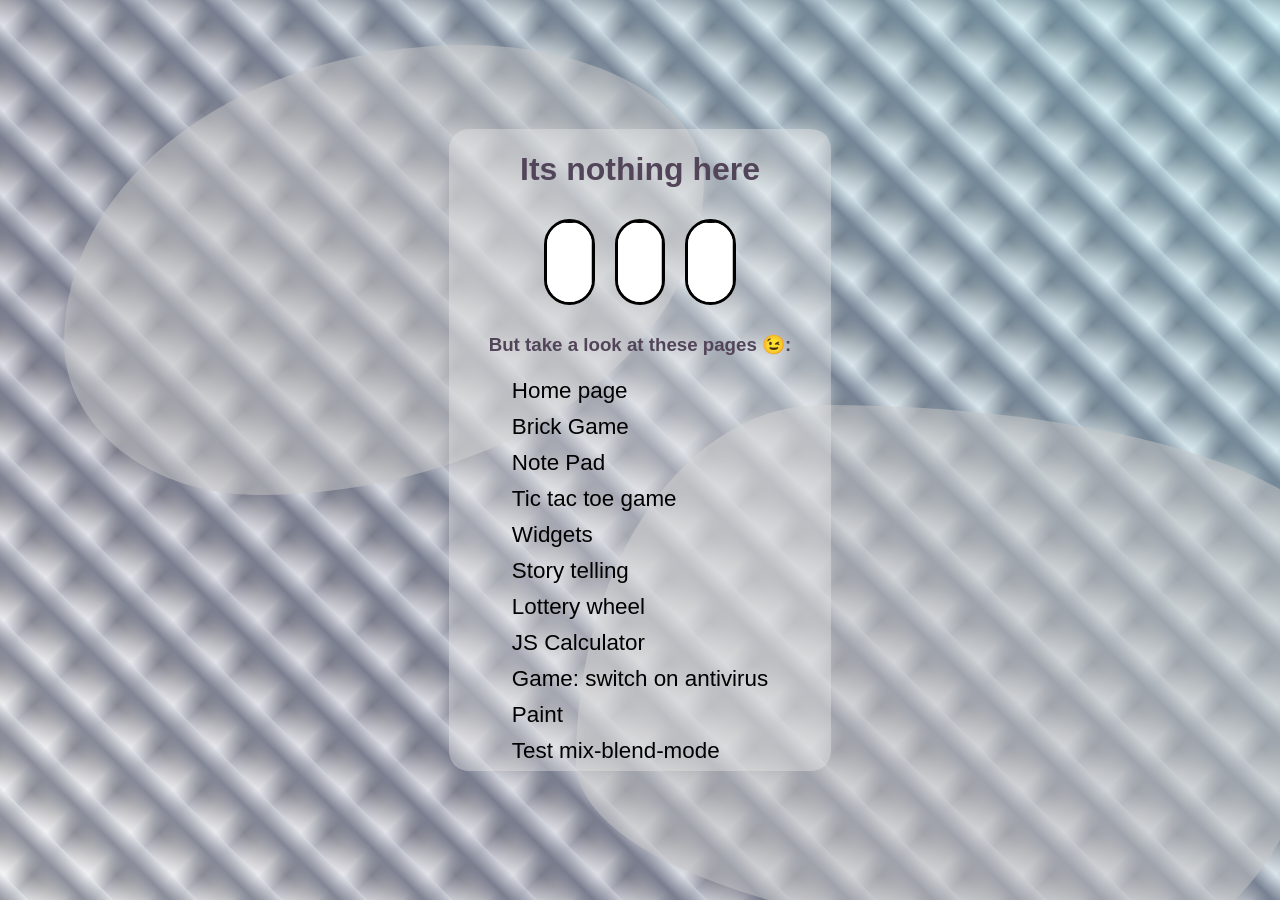
<file: index.html>
<!DOCTYPE html>
<html lang="en">
<head>
    <meta charset="UTF-8">
    <meta name="viewport" content="width=device-width, initial-scale=1.0">
    <meta http-equiv="X-UA-Compatible" content="ie=edge">
    <link rel="stylesheet" href="index.css">
    <title>Navigate to</title>
</head>
<body>
    <div class="background"></div>
    <div class="wrapper center">
        <div class="content center flex-column">
            <h1>Its nothing here</h1>
            <div class="counter">
                <div class="conuter-unit">4<span class="count-down animation-3 center" data-content="4">4</span></div>
                <div class="conuter-unit">0<span class="count-down animation-2 center" data-content="0">0</span></div>
                <div class="conuter-unit">4<span class="count-down animation-1 center" data-content="4">4</span></div>
            </div>
            <h3>But take a look at these pages &#x1F609;:</h3>
            <div class="links">
                <div class="link">
                    <a href="https://gudmar.github.io/myProjects" target="_blank" data-content="Home page">
                        <span>Home page</span>
                    </a>
                </div>
                <div class="link">
                    <a href="https://gudmar.github.io/BrickGame" target="_blank" data-content="Brick game">
                        <span>Brick Game</span>
                    </a>
                </div>
                <div class="link">
                    <a href="https://gudmar.github.io/notePad" target="_blank" data-content="Note Pad">
                        <span>Note Pad</span>
                    </a>
                </div>
                <div class="link">
                    <a href="https://gudmar.github.io/TicTacToe/" target="_blank" data-content="Tic tac toe game">
                        <span>Tic tac toe game</span>
                    </a>
                </div>
                <div class="link">
                    <a href="https://gudmar.github.io/reusableWidgets/" target="_blank" data-content="Widgets">
                        <span>Widgets</span>
                    </a>
                </div>
                <div class="link">
                    <a href="https://gudmar.github.io/storyTelling/" target="_blank" data-content="Story telling">
                        <span>Story telling</span>
                    </a>
                </div>
                <div class="link">
                    <a href="https://gudmar.github.io/LotteryWheel/" target="_blank" data-content="Lottery wheel">
                        <span>Lottery wheel</span>
                        <!-- still in folder -->
                    </a>
                </div>
                <div class="link">
                    <a href="https://gudmar.github.io/calculator/" target="_blank" data-content="JS Calculator">
                        <span>JS Calculator</span>
                        <!-- still in folder -->
                    </a>
                </div>
                <div class="link">
                    <a href="https://gudmar.github.io/gameAntiVirus/" target="_blank" data-content="Game: switch on antivirus">
                        <span>Game: switch on antivirus</span>
                    </a>
                </div>
                <div class="link">
                    <a href="https://gudmar.github.io/Paint/" target="_blank" data-content="Paint">
                        <span>Paint</span>
                    </a>
                </div>
                <div class="link">
                    <a href="https://gudmar.github.io/mix-blend-mode-notes/" target="_blank" data-content="Test mix-blend-mode">
                        <span>Test mix-blend-mode</span>
                    </a>
                </div>
            </div>
        </div>
    </div>

</body>
</html>
</file>
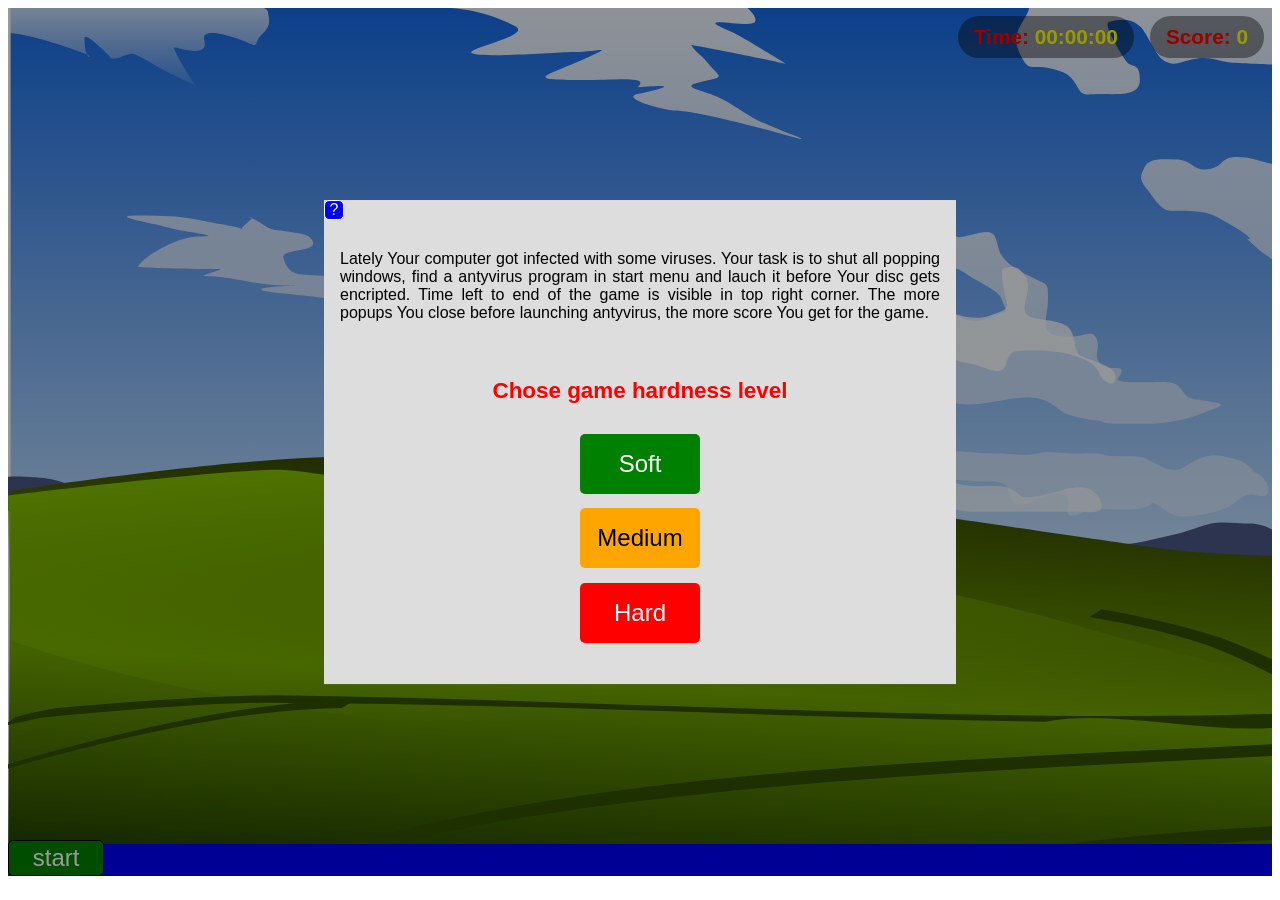
<file: anti-virus-game/index.html>
<!DOCTYPE html>
<html lang="en">

<head>
    <title>Virus</title>
    <meta charset="utf-8">
    <!-- This is for proper page responsiveness-->
    <meta name="viewport" content="width=device-width, initial-scale=1">
    <link rel="icon" type='image/svg+xml;base64' href='data:image/svg+xml;base64, [base64]'/>
    <link rel="stylesheet" href="./css/index2.css">
    <script src="./js/images.js"></script>
    <script src="./js/index.js"></script>
</head>

<body>


        




    <div class="desktop" id="desktop">

        <div class="desktop-content">
            <div class="desktop-icon">
                <!-- Some SVG folders and files here-->
            </div>
        </div>
        <div class="desktop-down-menu">
            <ul class="desktop-start-menu">
                <li>
                    <span class="button desktop-start-button">start</span>
                    <ul>
                        <li id='li1' onClick="((e) => {let m= new InfoWindow(); m.id='li1'; m.createMessage()})()">Some option</li>
                        <li id='li2' onClick="((e) => {let m= new InfoWindow(); m.id='li2'; m.createMessage()})()">Some option</li>
                        <li id='li3' onClick="((e) => {let m= new InfoWindow(); m.id='li3'; m.createMessage()})()">Some option</li>
                        <li>Antivirus >>
                            <ul>
                                <li id='li4' onClick="((e) => {let m= new InfoWindow(); m.id='li4'; m.createMessage()})()">Option 1</li>
                                <li class="launch-antyvir" id="launchAntyvir">Launch</li>
                                <li id='li5' onClick="((e) => {let m= new InfoWindow(); m.id='li5'; m.createMessage()})()">Option 2</li>
                            </ul>
                        </li>

                        <li id='li6' onClick="((e) => {let m= new InfoWindow(); m.id='li6'; m.createMessage()})()">Option 2</li>
                    </ul>
                </li>
            </ul>
        </div>

    </div>

    <script>
        function string2element(str) {
            let template = document.createElement('template')
            template.innerHTML = str
            return template.content.cloneNode(true)
        }
        let img = document.createElement('img')
        img.setAttribute('src', `data:image/svg+xml;base64, ${window.btoa(ImageProvider.getImageAsString('img/svg/background'))}`)
        document.querySelector('.desktop').appendChild(img)
        document.addEventListener("DOMContentLoaded", function () {
            var s = new Starter();
            // s.events();
           s.makeInfoWindow()
            console.log('events')
        });
    </script>
</body>

</html>
</file>
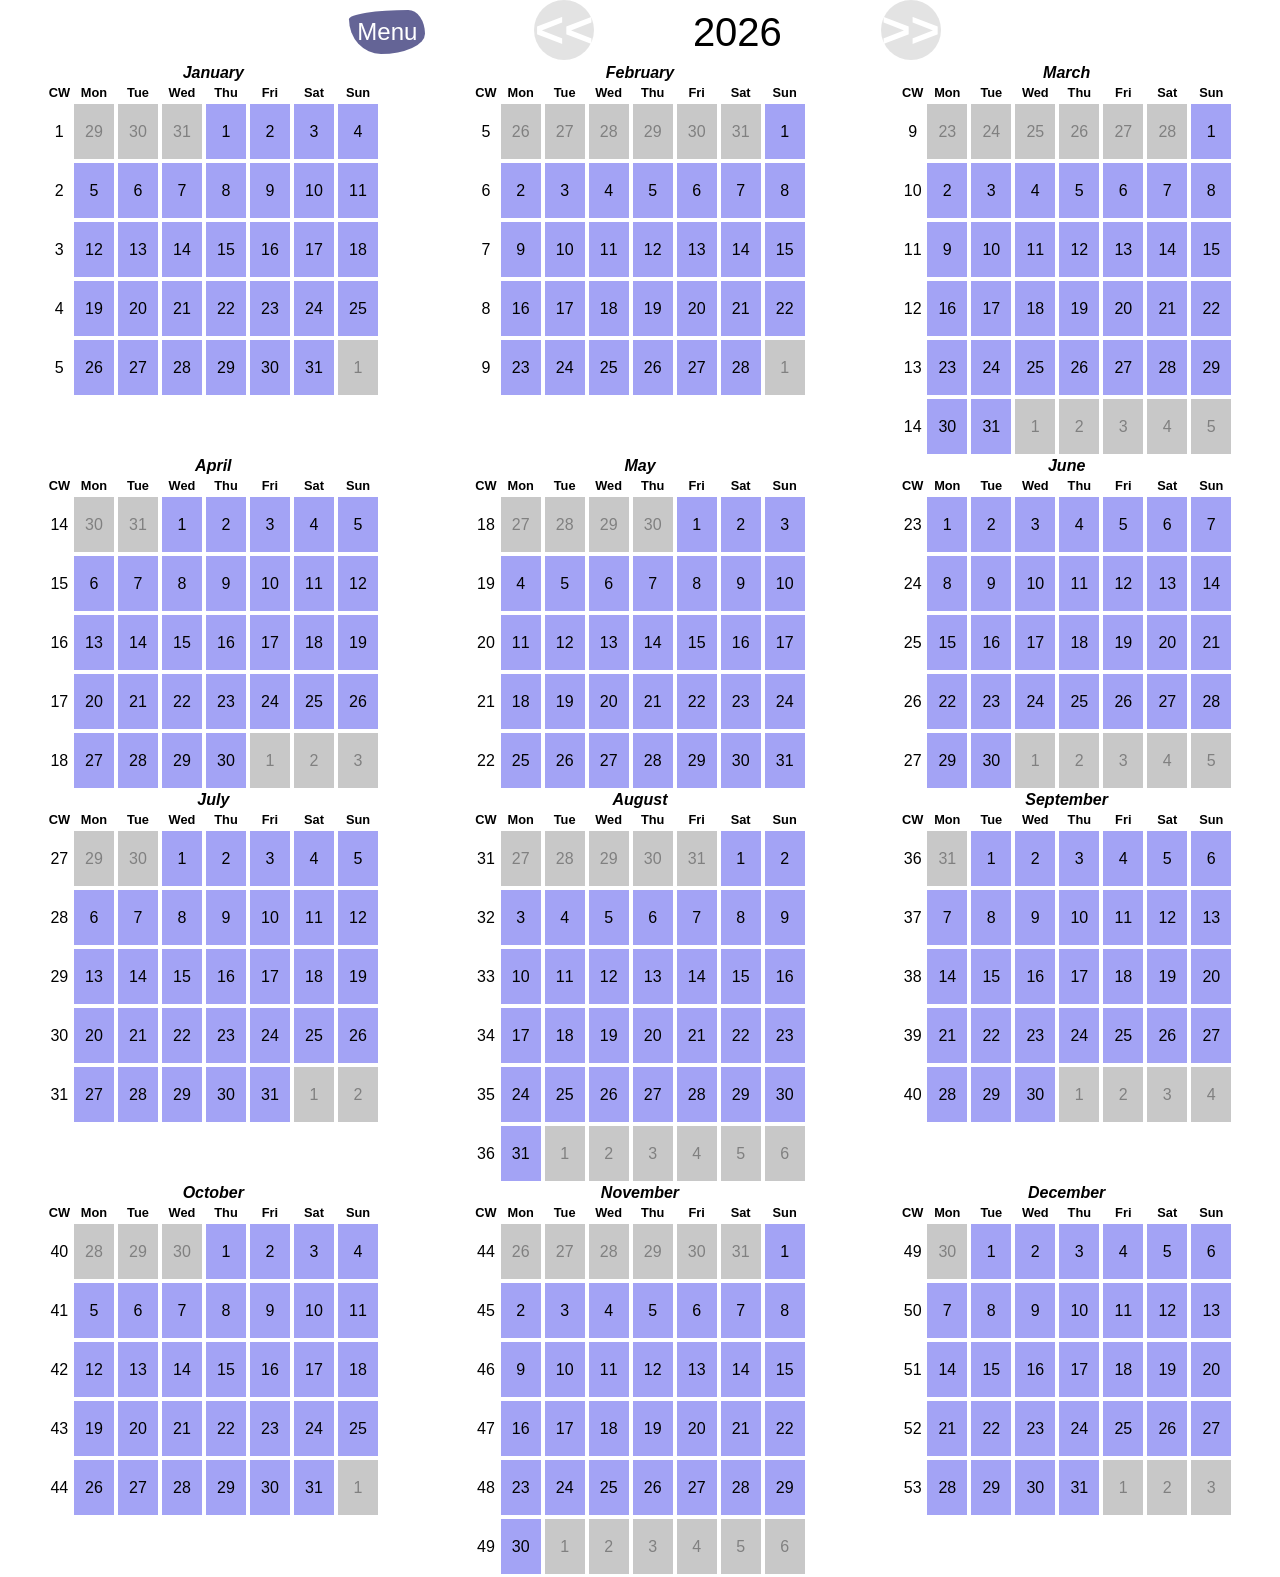
<file: Calendar/index.html>
<!DOCTYPE html><html lang="en"><head>
  <meta charset="utf-8">
  <title>NotePad</title>
  <base href="./">
  <meta name="viewport" content="width=device-width, initial-scale=1">
  <link rel="icon" type="image/x-icon" href="./favicon.ico">
<style>body,html{height:100%;width:100%;margin:0;}</style><link rel="stylesheet" href="./styles.2d2dc5f02f37aa55a8e3.css" media="print" onload="this.media='all'"><noscript><link rel="stylesheet" href="./styles.2d2dc5f02f37aa55a8e3.css"></noscript></head>
<body>
  <app-root> </app-root>
<script src="./runtime.900faec6f963b8898e8b.js" defer></script><script src="./polyfills.3abd43856779dbed4f97.js" defer></script><script src="./main.9f5c2c1c643a3a427ac2.js" defer></script>

</body></html>
</file>
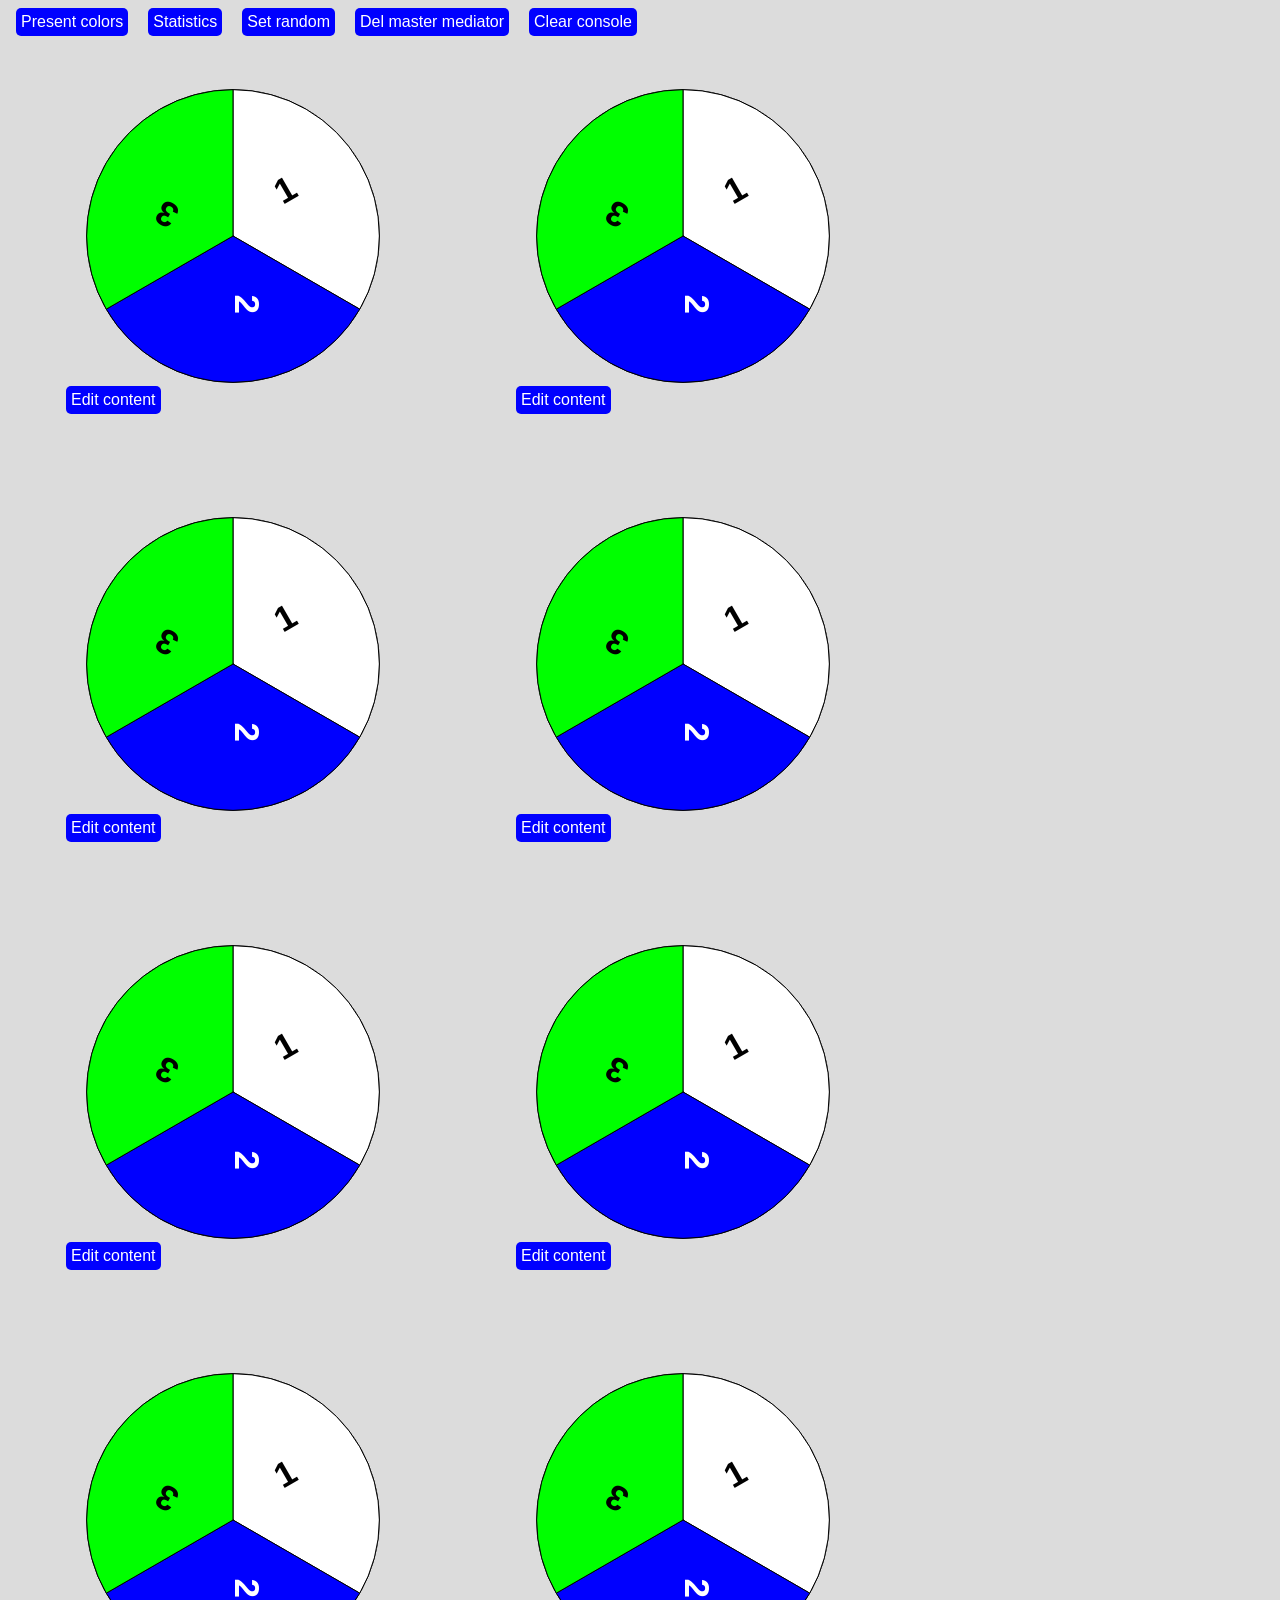
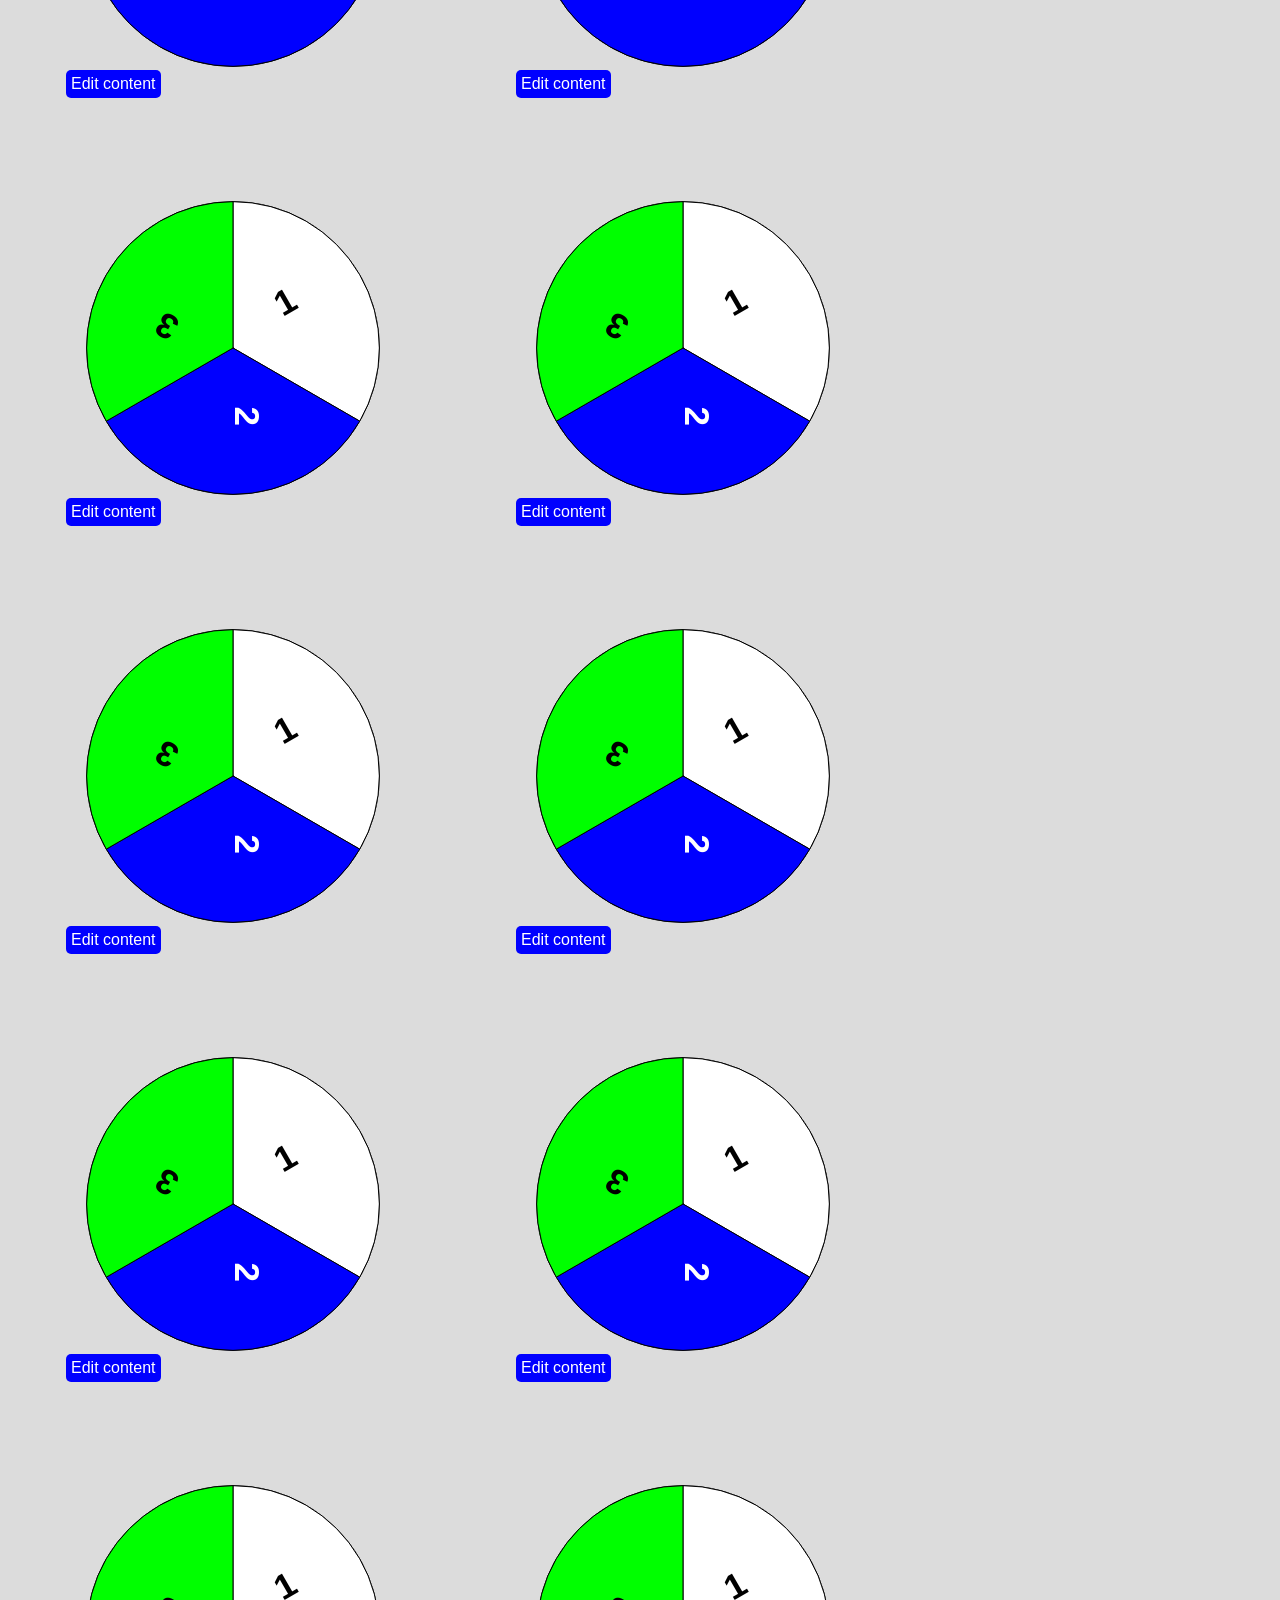
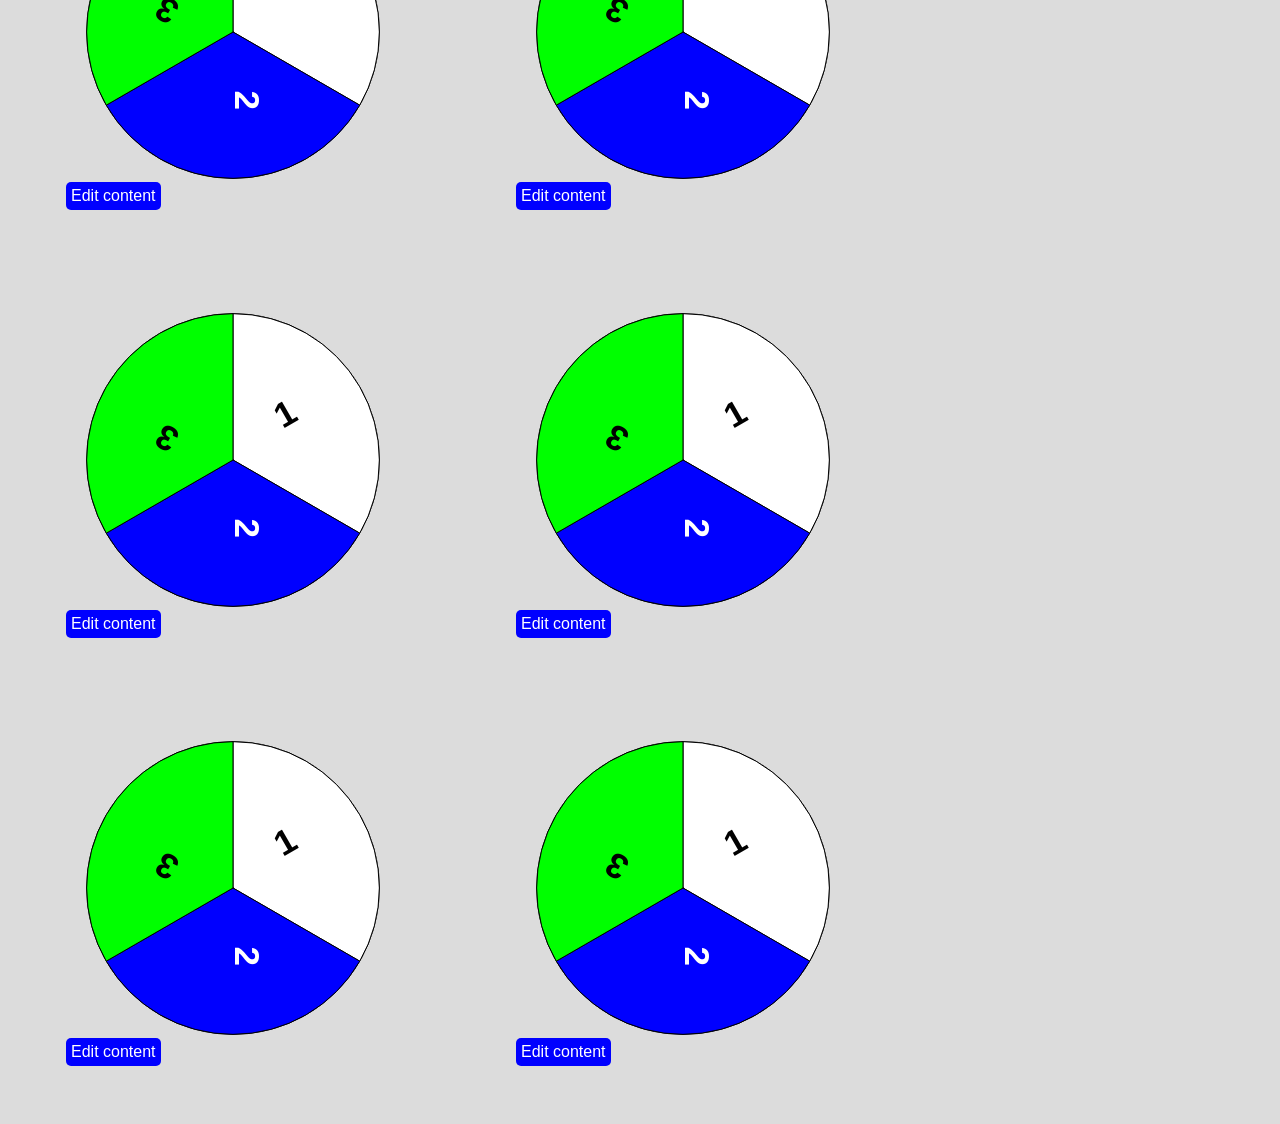
<file: LotteryWheel/index.html>
<!DOCTYPE html>
<html lang="en">
<head>
    <meta charset="UTF-8">
    <meta name="viewport" content="width=device-width, initial-scale=1.0">
    <meta http-equiv="X-UA-Compatible" content="ie=edge">
    <title>Spinning wheel</title>

    <link rel="stylesheet" href="./css/index.css">

    <script src="./js/abstractCustomWebComponent.js" defer></script>
    <script src="./js/reusableNotWheelRelated/button.js" defer></script>
    <script src="./js/reusableNotWheelRelated/modal.js" defer></script>
    <script src="./js/modalContentWatcher.js" defer></script>
    <script src="./js/reusableNotWheelRelated/infoModal.js" defer></script>
    <script src="./js/colorGenerator.js" defer></script>
    <script src="./js/reusableNotWheelRelated/colorPresenter.js" defer></script>
    <script src="./js/stateHandlingAbstractComponent.js" defer></script>
    <script src="./js/wheelDrawer.js" defer></script>
    <script src="./js/spinningWheelComponent.js" defer></script>
    <script src="./js/spinningWheelWithInfoComponent.js" defer></script>
    <script src="./js/testWheelStatistic/testStatisticsSpinningWheelComponent.js" defer></script>
    <script src="./js/testWheelStatistic/countWinningStatistics.js" defer></script>
    <script src="./js/listForEditingWheelsState/listEditingState.js" defer></script>
    <script src="./js/listForEditingWheelsState/listEditingStateResponsive.js" defer></script>
    <script src="./js/wrapWheelAndServingWidgets/wheelManager.js" defer></script>
    <script src="./js/index.js" defer></script>


</head>
<body>
    <hidable-modal id = "modal-colors"><color-presenter></color-presenter></hidable-modal>
    <hidable-modal id = "modal-statistics" data-visible=false><winnig-statistics data-nr-of-executions = "100" ></winnig-statistics></hidable-modal>
    <hidable-modal id = "modal-statistics" data-visible=false><winnig-statistics data-nr-of-executions = "100" ></winnig-statistics></hidable-modal>

    <div id="menu">
        <custom-button data-label="Present colors" value="show" onClick="showModal('modal-colors')"></custom-button>
        <custom-button data-label="Statistics"  value="show" onClick="showModal('modal-statistics')"></custom-button>
        <custom-button data-label="Set random"  value="show" onClick="addInnerHTML('master-mediator-id')"></custom-button>
        <custom-button data-label="Del master mediator" id = "remove-master-mediator-button-id"  value="show" onClick="toggleMasterMediator()"></custom-button>
        <custom-button data-label="Clear console"  value="show" onClick="console.clear()"></custom-button>
    </div>
    <div class = "top" id = "wheelContainerId">

    </div>

    <script>
        window.addEventListener('DOMContentLoaded', () => {
            let spinnersAdder = new ManySpinningWheelsAdder(20);
            spinnersAdder.placeAllElements('wheelContainerId');
            spinnersAdder.addMediatorsToEachWrapper()
            spinnersAdder.activateButtons();

            spinnersAdder.addMasterMediatorForAllMediatorObjects();
        })


        function addMasterMediator(){
            let spinnersAdder = new ManySpinningWheelsAdder(4);
            spinnersAdder.addMasterMediatorForAllMediatorObjects();
        }

        function showModal(id){
            document.getElementById(id).setAttribute('data-visible', true)
        }
        function getDummyUlAsString(nrOfLiItems){
            let getLi = function(index) { return `<li data-label = ${index}>Content ${index}</li>`}
            let getAllLi = function(nrOfLiItems) {
                let allLiHtml = '';
                for (let i = 0; i < nrOfLiItems; i++){
                    allLiHtml = allLiHtml + getLi(i)
                }
                return allLiHtml
            }
            return `<ul>${getAllLi(nrOfLiItems)}</ul>`
        }
        function getRandomNumberFrom4To8(){
            return Math.floor(Math.random()*4) + 4
        }
        function addInnerHTML(id){

            try{
                document.getElementById(id).children[0].innerHTML = getDummyUlAsString(getRandomNumberFrom4To8())
            } catch (e) {
                console.warn('Master mediator is removed at the moment')
            }
        }
        function toggleMasterMediator(){
            let toggleButton = document.getElementById('remove-master-mediator-button-id')
            let masterMediator = document.getElementById('master-mediator-id')
            if (masterMediator == null){
                addMasterMediator();
                toggleButton.setAttribute('data-label', 'Del master mediator')
            } else {
                masterMediator.parentNode.removeChild(masterMediator)
                toggleButton.setAttribute('data-label', 'Add master mediator')
            }
        }
        function addInnerHTMLToMediator(id){
            document.getElementById(id).innerHTML = `
            <ul>
                        <li>some 1</li>
                        <li>some 2</li>

                    </ul>
                `
        }
    </script>
    
</body>
</html>
</file>
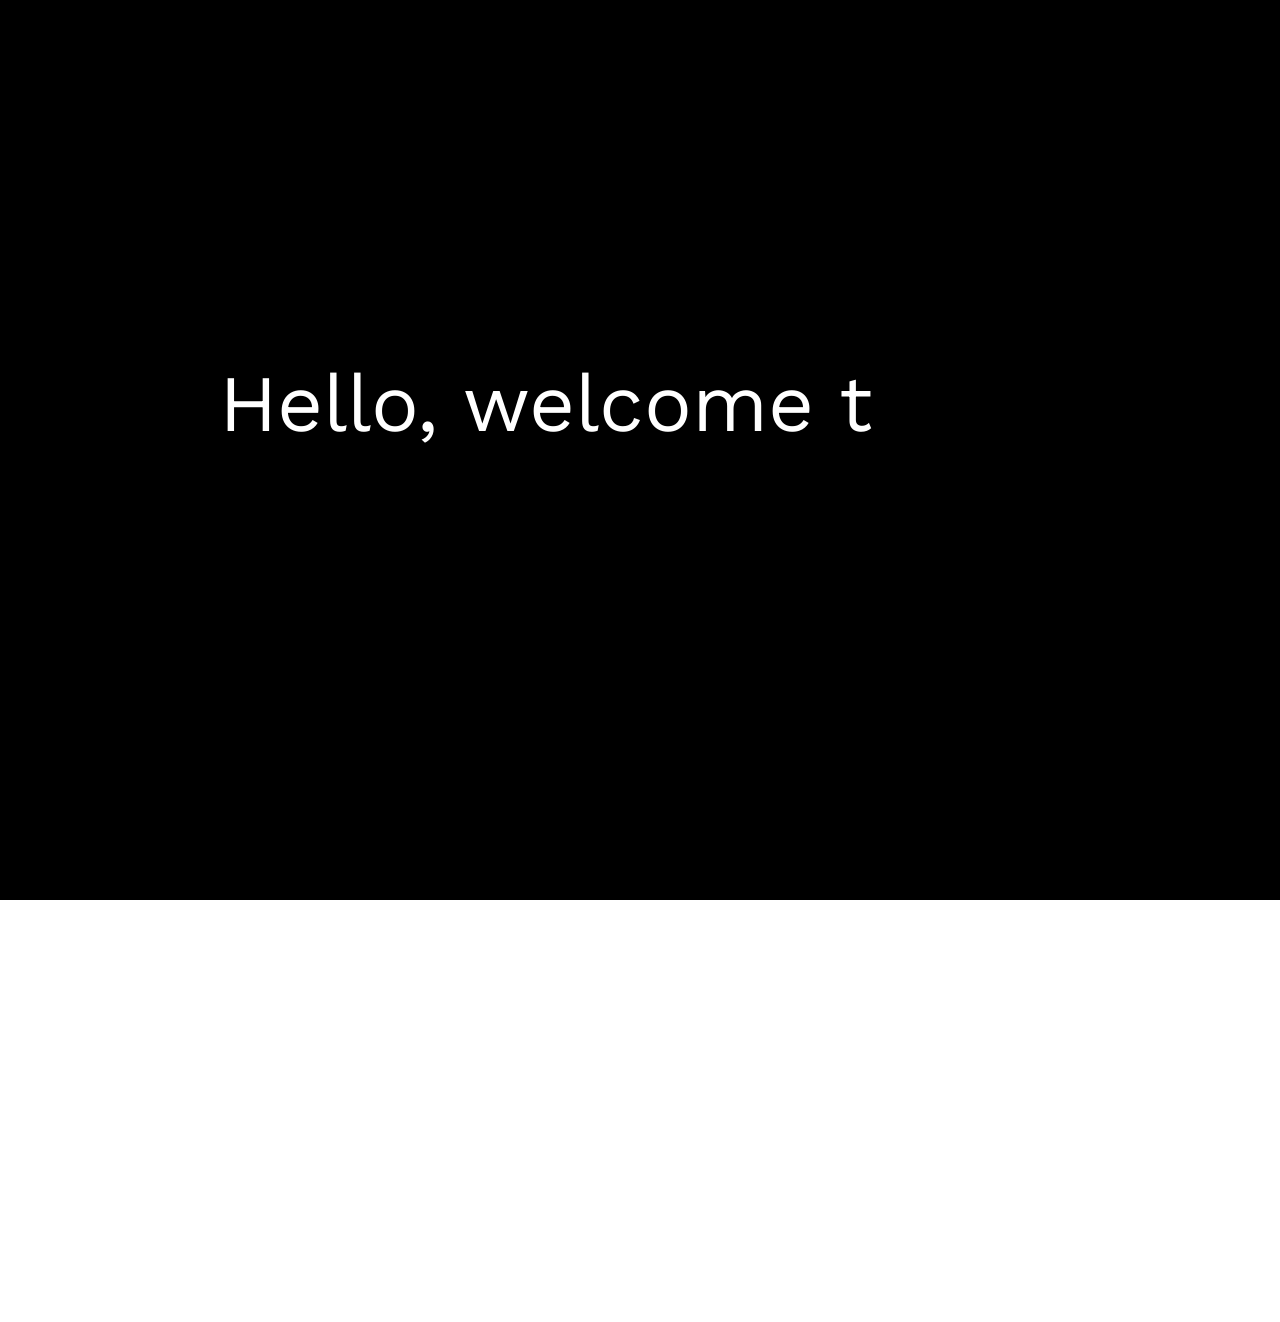
<file: main/index.html>
<!DOCTYPE html><html lang="en"><head>
  <meta charset="utf-8">
  <title>MyProjects</title>
  <base href="/main/">
  <meta name="viewport" content="width=device-width, initial-scale=1">
  <link rel="icon" type="image/x-icon" href="./favicon.ico">
  <link rel="stylesheet" href="https://cdnjs.cloudflare.com/ajax/libs/font-awesome/4.7.0/css/font-awesome.min.css">
<style>@import url(https://fonts.googleapis.com/css2?family=Work+Sans:wght@100&display=swap);@import url(https://fonts.googleapis.com/css2?family=Work+Sans:wght@300&display=swap);*{font-family:Work Sans,sans-serif;box-sizing:border-box;--max-document-components-width:800px;}body,html{height:100%;width:100%;overflow-x:hidden;margin:0;}</style><link rel="stylesheet" href="./styles.6006882fe33e46177c49.css" media="print" onload="this.media='all'"><noscript><link rel="stylesheet" href="./styles.6006882fe33e46177c49.css"></noscript></head>
<body>
  <app-root></app-root>
<script src="./runtime.89cc1f0324d3767abfd6.js" defer></script><script src="./polyfills.00cdfed72f114b53fc97.js" defer></script><script src="./main.3b9be4f47b4dbcf714a0.js" defer></script>

</body></html>
</file>
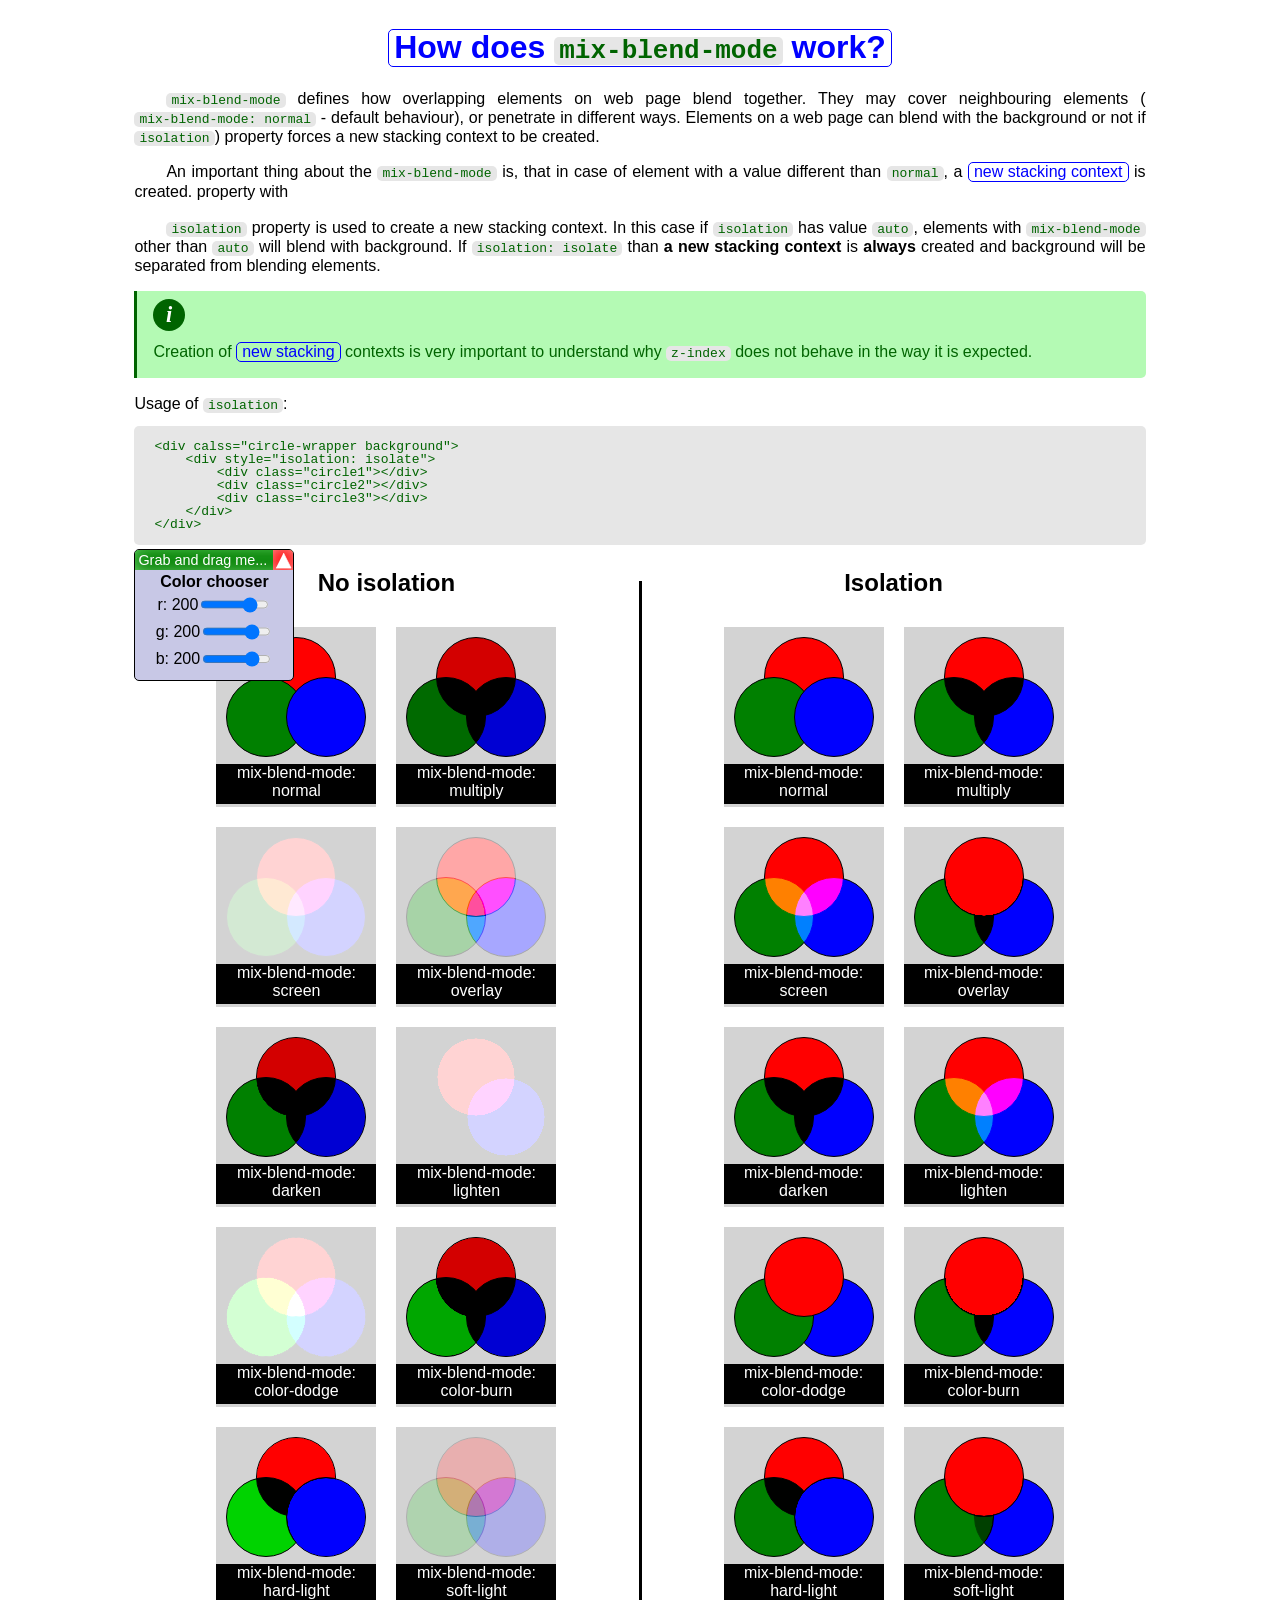
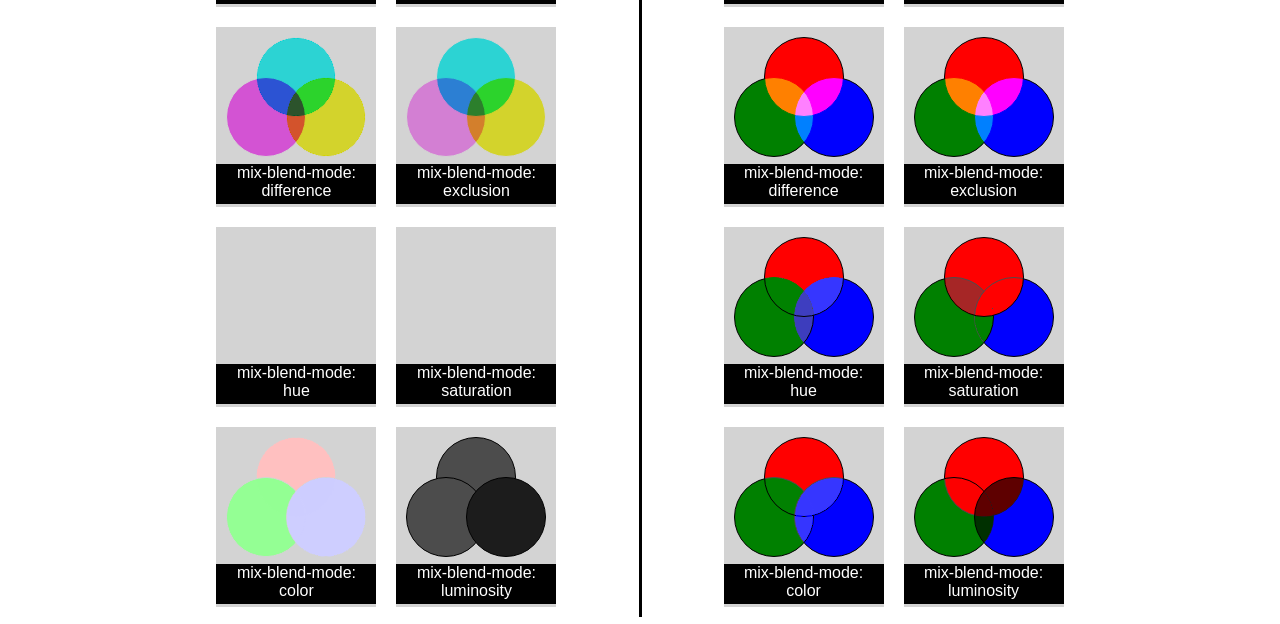
<file: mix-blend-mode/index.html>
<!DOCTYPE html>
<html>

<head>
    <meta charset="UTF-8">
    <title>Blending example</title>
    <!-- <meta name="viewport" content="width=device-width, initial-scale=1.0, maximum-scale=1.0, user-scalable=no"> -->
    <meta content='width=device-width, initial-scale=1.0, maximum-scale=1.0, user-scalable=0' name='viewport' />
    <link rel="stylesheet" type="text/css" href="blending.css">
    <style>
    </style>

</head>

<body>
    <div class="cut-screan">
        <div class="headline">
            <h1 class="headline">
                <a href="https://developer.mozilla.org/en-US/docs/Web/CSS/mix-blend-mode" target="_blank">How does
                    <code>mix-blend-mode</code> work?</a>
            </h1>
        </div>
        <div class="paragraph">
            <p class="indent">
                <code>mix-blend-mode</code> defines how overlapping elements on web page blend together. They may cover neighbouring elements (
                <code>mix-blend-mode: normal</code> - default behaviour), or penetrate in different ways. Elements on a web page can blend with the 
                background or not if <code>isolation</code>) property forces a new stacking context to be created.
            </p>
            <p class="indent">
                An important thing about the
                <code>mix-blend-mode</code> is, that in case of element with a value different than <code>normal</code>, a
                <a href="https://developer.mozilla.org/en-US/docs/Web/CSS/CSS_Positioning/Understanding_z_index/The_stacking_context">new stacking context</a> is created. property with
            </p>
            <p class="indent">
                <code>isolation</code> property is used to create a new stacking context.
                In this case if
                <code>isolation</code> has value
                <code>auto</code>, elements with
                <code>mix-blend-mode</code> other than
                <code>auto</code> will blend with background. If
                <code>isolation: isolate</code> than
                <b>a new stacking context</b> is
                <b>always</b> created and background will be separated from blending elements.
            </p>
        </div>
        <div class="note">
            Creation of
            <a href="https://developer.mozilla.org/en-US/docs/Web/CSS/CSS_Positioning/Understanding_z_index/The_stacking_context">new stacking</a> contexts is very important to understand why
            <code>z-index</code> does not behave in the way it is expected.
        </div>
        <div class="paragraph">
            <div>
                Usage of
                <code>isolation</code>:</br>
                <code class="block-code">
            <pre>
&lt;div calss="circle-wrapper background"&gt;
    &lt;div style="isolation: isolate"&gt;
        &lt;div class="circle1"&gt;&lt;/div&gt;
        &lt;div class="circle2"&gt;&lt;/div&gt;
        &lt;div class="circle3"&gt;&lt;/div&gt;
    &lt;/div&gt;
&lt;/div&gt; </pre>
        </code>
            </div>
        </div>
        <div class="root" id="root">

        </div>

    </div>
    <!-- cut-screan -->
</body>

<script>
    function makeSingleCircle(blendMode, isolation = none) {
        // Class for making a wrapper with 3 circles and a label at the bottom
        var tempTime = new Date()
        var thisId = tempTime.getMilliseconds() + tempTime.getHours() + tempTime.getMinutes() + tempTime.getSeconds() + Math.random().toString(36).substr(2, 9),
            thisBlendMode = blendMode,
            thisIsolation = ''
        if (isolation == 'isolate') {
            thisIsolation = 'style="isolation: isolate"'
        }

        return {
            getId: function () {
                return thisId
            },
            getContent: function () {
                //style="mix-blend-mode: ${thisBlendMode}"></div>
                let output = `
                <div class="circle-wrapper" id=${thisId}>
                    <div class="isolator" ${thisIsolation}>
                        <div class="circle circle-red" style="mix-blend-mode: ${thisBlendMode}"></div>
                        <div class="circle circle-green" style="mix-blend-mode: ${thisBlendMode}"></div>
                        <div class="circle circle-blue" style="mix-blend-mode: ${thisBlendMode}"></div>
                    </div>
                    <span>mix-blend-mode: ${thisBlendMode}</span>
                </div>
                `
                return output
            }
        }
    }
    function manageCircles(arrayOfProps) {
        // array of props is a set of possible blending mode values. THis class returns a whole set of figures with all possible blending mode values
        var t = {}
        t.arrayOfProps = arrayOfProps
        t.listOfId = [] // store id of each figure

        return {
            makeAllFigures: function (isolationMode = none) {
                var output = ''
                for (let item of arrayOfProps) {
                    let newFigure = makeSingleCircle(item, isolationMode)
                    t.listOfId.push(newFigure.getId)
                    output = output + newFigure.getContent()
                }
                return output
            },
            getAllIds: function () {
                return t.listOfId
            }
        }
    }
    function drawArrow(type = 'up') {
        let up = `
        <svg class="svg-icon">
            <path d="M0 20 L20 20 L10 0"/>
        </svg>
        `
        let down = `
        <svg class="svg-icon">
            <path d="M0 0 L20 0 L10 20"/>
        </svg>
        `
        if (type == 'up') {
            return up
        } else {
            return down
        }
    }

    // Widget: color chooser
    function addBackgroundSliders(r, g, b, listOfContainers) {
        // r, g, b are desired start color ingredient values
        // list of containers - classes of conteiners that need to be moved right in case of screan wider than its heigt - NOT ELEGANT
        var t = {}
        t.r = r
        t.g = g
        t.b = b
        t.listOfContainers = listOfContainers  // List of elements that will be moved right in case of mobile device and screan wider than its height. In that case widget is displayed left and if expanned page content should be moved
        t.rId = Math.random().toString(36).substr(2, 9)  // unique id values
        t.gId = Math.random().toString(36).substr(2, 9)  // Ids of scroll inputs for color ingredients
        t.bId = Math.random().toString(36).substr(2, 9)
        t.thisId = Math.random().toString(36).substr(2, 9)  // Id of this object instance
        t.handleId = Math.random().toString(36).substr(2, 9)    // Id of 'bar' div that can be dragged. Dont want whole lement to be grabable
        t.rValId = Math.random().toString(36).substr(2, 9)      // Id of span for keeping current r, g, b values as string. Contenteditable
        t.gValId = Math.random().toString(36).substr(2, 9)
        t.bValId = Math.random().toString(36).substr(2, 9)
        t.slidersId = Math.random().toString(36).substr(2, 9)   // id of div containing sliders. Used for minimalization of color chooser window
        t.closeButtonId = Math.random().toString(36).substr(2, 9)   // Id for button to min/max color choser
        t.prevScreanWidth = window.innerWidth
        console.log(window.orientation)
        if (window.orientation == undefined) {
            t.mobileDevice = false
        } else {
            t.mobileDevice = true
        }
        // t.mobileDevice = true    // Just debugging 
        t.smallDisplay = 480  // keep in one place definition of small display

        t.resetPosition = function() {
            // on screan resize event keep color chooser widget in its starting point. Help find it this way!
            thisItem = document.getElementById(t.thisId)
            thisItem.style.left = '0px'
            thisItem.style.top = '0px'
        }
       
        return {
            sliders: function () {
                // make html for color chooser
                let output = `
                    <div class="sliders-handel" id="${t.thisId}">
                        <div class="bar" id = "${t.handleId}">
                        Grab and drag me...
                            <span class="close-button" id = "${t.closeButtonId}">
                                <span style="position: relative;display: inline-block;">
                                    ${drawArrow()}
                                </span>
                            </span>
                        </div>
                        <div class="sliders-group visible" id="${t.slidersId}">
                        <span class="headline">Color chooser</span>
                            <div class="rgb-slider-wrapper-format">
                                <div class="rgb-slider-wrapper">
                                    <div class="slider-label-wrapper">
                                        <label for="${t.rId}">r:</label>
                                        <label class="slider-value" id="${t.rValId}" contenteditable>${t.r}</label>
                                    </div>
                                    <input type="range" class="rgb-slider" id="${t.rId}" min="0" max="255" value="${t.r}"/>
                                </div>
                                <div class="rgb-slider-wrapper">
                                    <div class="label-slider-wrapper">
                                        <label for="${t.gId}">g:</label>
                                        <label class="slider-value" id="${t.gValId}" contenteditable>${t.g}</label>
                                    </div>
                                    <input type="range" class="rgb-slider" id="${t.gId}" min="0" max="255" value="${t.g}"/>
                                </div>
                                <div class="rgb-slider-wrapper">
                                    <div class="label-slider-wrapper">
                                        <label for="${b.rId}">b:</label>
                                        <label class="slider-value" id="${t.bValId}" contenteditable>${t.b}</label>
                                    </div>
                                    <input type="range" class="rgb-slider" id="${t.bId}" min="0" max="255" value="${t.b}"/>
                                </div>
                            </div>
                        </div>
                    </div>
                    `
                return output
            },
            addEvents: function (cb) {
                let movedH = document.getElementById(t.thisId)
                var s = scrollWindow(0)  // set scrolling event starting point relatively to current position
                var moveWindow = (e, target = movedH) => {
                    // moveWindow is a funcion called when handle is grabbed and moved with mouse. Needed to be wrapped in funciton because it needs to be removed, and remove method needs a callback function name
                    // If screan is small or device is mobile HERE is decided, that nothing happens
                    //if (window.innerWidth > t.smallDisplay && document.querySelector('.cut-screan').classList.contains('mobile') == false) {
                        if (window.innerWidth > t.smallDisplay && t.mobileDevice == false) {
                        let computedStyle = getComputedStyle(movedH)
                        // var offsetX = e.pageX - parseInt(computedStyle.left.slice(0, -1), 10)
                        // var offsetY = e.pageY - parseInt(computedStyle.top.slice(0, -1), 10)
                        var getLeft = parseInt(computedStyle.left.slice(0, -1), 10)
                        var getRight = parseInt(computedStyle.top.slice(0, -1), 10)
                        movedH.style.left = getLeft + e.movementX + "px" // offsetX + "px"
                        movedH.style.top = getRight + e.movementY + "px" // offsetY + "px"
                    } else {
                        movedH.style.left = '0px'
                        movedH.style.top = '0px'
                    }
                }
                
                function scrollWindow(scrollTop, target = movedH) {
                    // When element is grabbed (button down) and at the sime time we are scrolling this 
                    // makes sure element itayes in constatn position in relation to screan
                    // scrollTop - set a reference point for current scrolling event
                    var ts = {}
                    ts.target = target
                    ts.scrollTop = scrollTop
                    return {
                        scrollValue: function (e) {
                            if (window.screen.width > t.smallDisplay) {
                                let computedStyle = getComputedStyle(movedH)
                                let currentScrollTop = window.scrollY
                                let movement = window.scrollY - ts.scrollTop
                                let getTop = parseInt(computedStyle.top.slice(0, -1), 10)
                                movedH.style.top = getTop + movement + "px" // offsetX + "px"
                                ts.scrollTop = currentScrollTop

                                console.log(ts.scrollTop)
                            } else {
                                movedH.style.top = 0;
                            }
                        },
                        resetScrollTop: function () {
                            ts.scrollTop = window.scrollY
                        }
                    }
                }
                // cb accepts r, g, b

                // events for sliding a slider
                document.getElementById(t.rId).addEventListener('input', () => {
                    // 'input' - scroll bar reacts to continuouse chane of value. If 'change' would be used event would have 
                    // visible effect only once: on mouse up
                    // This event is triggered on moving scrollbar
                    t.r = document.getElementById(t.rId).value
                    document.getElementById(t.rValId).innerText = `${t.r}`
                    cb(t.r, t.g, t.b)
                })
                document.getElementById(t.gId).addEventListener('input', () => {
                    t.g = document.getElementById(t.gId).value
                    document.getElementById(t.gValId).innerText = `${t.g}`
                    cb(t.r, t.g, t.b)
                })
                document.getElementById(t.bId).addEventListener('input', () => {
                    t.b = document.getElementById(t.bId).value
                    document.getElementById(t.bValId).innerText = `${t.b}`
                    cb(t.r, t.g, t.b)
                })

                // events for editing a label
                document.getElementById(t.bValId).addEventListener('input', (e) => {
                    // This enent makes triggetes when contenteditable span elemets are changed
                    // This makes sure ONLY valid values are set and moves scroll and changes background
                    var sliderH = document.getElementById(t.bId)
                    var labelH = document.getElementById(t.bValId)
                    var originalValue = sliderH.value
                    var labelVal = labelH.innerHTML
                    if ((isNaN(labelVal) == false) && ((parseInt(labelVal, 10) <= 255) && (parseInt(labelVal, 10) >= 0))) {
                        t.b = labelVal
                        cb(t.r, t.g, t.b) // this is callback for changing color
                        sliderH.value = labelVal
                    } else {
                        labelH.innerHTML = originalValue
                    }
                })
                document.getElementById(t.rValId).addEventListener('input', (e) => {
                    console.log("I am here")
                    var sliderH = document.getElementById(t.rId)
                    var labelH = document.getElementById(t.rValId)
                    var originalValue = sliderH.value
                    var labelVal = labelH.innerHTML
                    if ((isNaN(labelVal) == false) && ((parseInt(labelVal, 10) <= 255) && (parseInt(labelVal, 10) >= 0))) {
                        t.r = labelVal
                        cb(t.r, t.g, t.b)
                        sliderH.value = labelVal
                    } else {
                        labelH.innerHTML = originalValue
                    }
                })
                document.getElementById(t.gValId).addEventListener('input', (e) => {
                    console.log("I am here")
                    var sliderH = document.getElementById(t.gId)
                    var labelH = document.getElementById(t.gValId)
                    var originalValue = sliderH.value
                    var labelVal = labelH.innerHTML
                    if ((isNaN(labelVal) == false) && ((parseInt(labelVal, 10) <= 255) && (parseInt(labelVal, 10) >= 0))) {
                        t.g = labelVal
                        cb(t.r, t.g, t.b)
                        sliderH.value = labelVal
                    } else {
                        labelH.innerHTML = originalValue
                    }
                })
                document.getElementById(t.handleId).addEventListener('mousedown', (e) => {
                    s.resetScrollTop() // set a new starting point for scrollevet. 
                    document.querySelector('body').addEventListener('mousemove', moveWindow)
                    // IMPORTANT - select body, so when mouse is out of element event does not break
                    // add a scroll listener, so when scrolled on mousedown held element stays on place
                    window.addEventListener('scroll', s.scrollValue)
                })
                document.getElementById(t.handleId).addEventListener('mouseup', (e) => {
                    // remove event listeners
                    movedH.removeEventListener('mousemove', moveWindow)
                    window.removeEventListener('scroll', s.scrollValue)
                })
                document.querySelector('body').addEventListener('mouseup', (e) => {
                    movedH.removeEventListener('mousemove', moveWindow)
                    document.querySelector('body').removeEventListener('mousemove', moveWindow)
                    window.removeEventListener('scroll', s.scrollValue)
                })

                function moveContentRight(listOfContainers = t.listOfContainers) {
                    // If mobile device (window.orientation != undefined), and width > height, add a left margin to whole text conteiner
                    // if widget is on left due to mobile device and screan width, and it is expanded - shift page content slightly to right
                    // list of containers is a list of elements that should be shifted left
                    if (document.getElementById(t.thisId).classList.contains('sliders-handel-mobile-wide-screen') && document.getElementById(t.slidersId).classList.contains('visible')) {
                        for (let item of listOfContainers) {
                            document.querySelectorAll('.' + item).forEach(function(item) {
                                item.classList.add('cut-screen-move-right')
                            })
                        }
                        console.log(document.querySelector('.cut-screan').classList)
                    } else {
                        for (let item of listOfContainers) {
                            document.querySelectorAll('.' + item).forEach(function(item) {
                                item.classList.remove('cut-screen-move-right')
                            })
                        }

                    }
                }
                function hideColorChooserIfSmallScreen(e) {
                    // When transition from movable widget (normally expanded) to mobile version of widget (upper border, normaly collapsed) occures, widget is collapsed (class hidden)
                    // If method runs without event it means it is invoked on page load (only once), and if widget is a mobile version, it should be hidden
                    {
                        var sliderHandle = document.getElementById(t.slidersId)
                        var buttonHandle = document.getElementById(t.closeButtonId)
                        var transition = 0 // no transition form bigger screan to smaller, 1 transition from smaller to bigger, -1 transition form bigger screan to smaller
                        function hide() {
                            sliderHandle.classList.remove('visible')
                            sliderHandle.classList.add('hidden')
                            buttonHandle.innerHTML = `
                            <span style="position: relative;display: inline-block;">
                                ${drawArrow('down')}
                            </span>
                            `                            
                        }
                        function show() {
                            t.resetPosition()
                            sliderHandle.classList.add('visible')
                            sliderHandle.classList.remove('hidden')
                            buttonHandle.innerHTML = `
                            <span style="position: relative;display: inline-block;">
                                ${drawArrow('up')}
                            </span>
                            `
                        }
                        if (window.innerWidth < t.smallDisplay){
                            addMobileClass();
                        }
                        if (((e == undefined) && (t.mobileDevice)) || ((e == undefined) && (window.innerWidth < t.smallDisplay))) {
                            // run first time (not in event listener) and its a mobile devixe hide
                            hide()
                        } else {
                          // console.log('DEFINED'
                        }
                        if (t.mobileDevice == false) {
                            console.log(t.prevScreanWidth)
                            if ((t.prevScreanWidth <= t.smallDisplay) && (window.innerWidth > t.smallDisplay)) {
                                transition = 1
                                removeMobileClass()
                                t.prevScreanWidth = window.innerWidth
                            } else if ((t.prevScreanWidth > t.smallDisplay) && (window.innerWidth <= t.smallDisplay)) {
                                transition = -1
                                t.prevScreanWidth = window.innerWidth
                                addMobileClass()
                                thisItem = document.getElementById(t.thisId)
                                t.resetPosition()
                            }                        
                            if (transition < 0) {
                                hide()
                                
                            } else if (transition > 0) {
                                show()
                                
                            }
                        } else {
                            addMobileClass()
                            if (window.innerHeight < window.innerWidth) {
                                document.getElementById(t.thisId).classList.add('sliders-handel-mobile-wide-screen')
                            } else {
                                document.getElementById(t.thisId).classList.remove('sliders-handel-mobile-wide-screen')
                            }                            
                        }
                        moveContentRight()
                        console.log(window.innerWidth)
                    }
                }

                function addMobileClass(classesToAlter) {
                    // if device has typeof window.orientation !== 'undefined' add permanently a mobile class to some elements to make them display differently
                    // takes array of class names with dots
                    {
                        
                        if (classesToAlter === undefined) {
                            var classesToAlter = ['.sliders-handel', '.bar', '.svg-icon', '.cut-screan', '.close-button', '.rgb-slider-wrapper-format'];
                        }
                        for (let c of classesToAlter) {
                            let elementsOfClass = document.querySelectorAll(c).forEach(function (element) {
                                element.classList.add('mobile')
                            })
                        }
                    }
                }
                function removeMobileClass() {
                    //remove all mobile classes from all elements in dom in case window is resized AND window.orientation !== 'undefined' !!
                    // This saves a lot of css doubled lines in media query
                    let allMobileElements = document.querySelectorAll('.mobile')
                    for (let el of allMobileElements) {
                        el.classList.remove('mobile')
                    }
                }

                (function hideColorChooserInitial() {
                    // when starting with a small screan hide color chooser, as it is not most significant content in page
                    var sliderHandle = document.getElementById(t.slidersId)
                    var buttonHandle = document.getElementById(t.closeButtonId)
                    if (window.innerWidth <= t.smallDisplay) {
                        sliderHandle.classList.remove('visible')
                        sliderHandle.classList.add('hidden')
                        buttonHandle.innerHTML = `
                            <span style="position: relative;display: inline-block;">
                                ${drawArrow('down')}
                            </span>
                            `
                    } else {
                        t.resetPosition()
                        sliderHandle.classList.add('visible')
                        sliderHandle.classList.remove('hidden')
                        buttonHandle.innerHTML = `
                            <span style="position: relative;display: inline-block;">
                                ${drawArrow('up')}
                            </span>
                            `
                    }
                })();

                // (function alterClassesForMobileDevices() {
                //     // if device has typeof window.orientation !== 'undefined' add permanently a mobile class to some elements to make them display differently
                //     addMobileClass()
                // })()

                window.addEventListener('resize', hideColorChooserIfSmallScreen) // Small screan due to resize event

                hideColorChooserIfSmallScreen()  // If small screan at starting point

                document.getElementById(t.closeButtonId).addEventListener('click', (e) => {
                    // min/max button event. Hide scrolls when not needed.
                    var sliderHandle = document.getElementById(t.slidersId)
                    var buttonHandle = document.getElementById(t.closeButtonId)
                    if (sliderHandle.classList.contains('visible')) {
                        sliderHandle.classList.remove('visible')
                        sliderHandle.classList.add('hidden')
                        buttonHandle.innerHTML = `
                        <span style="position: relative;display: inline-block;">
                            ${drawArrow('down')}
                        </span>
                        `

                    } else {
                        sliderHandle.classList.remove('hidden')
                        sliderHandle.classList.add('visible')
                        buttonHandle.innerHTML = `
                        <span style="position: relative;display: inline-block;">
                            ${drawArrow('up')}
                        </span>
                        `
                    }
                    moveContentRight()
                })
                // Dissabble page zoom: spoiles moving this widget
                document.addEventListener('keydown', (e) => {
                    if (e.ctrlKey == true && (e.which == '61' || e.which == '107' || e.which == '173' || e.which == '109' || e.which == '187' || e.which == '189')) {
                        e.preventDefault();
                        e.stopPropagation();
                    }
                })

            }
        }  // return
    }


    function cb(r, g, b) {
        let target = document.querySelectorAll('.circle-wrapper')
        target.forEach((element, index) => {
            element.style.backgroundColor = "rgb(" + r + ", " + g + ", " + b + ")"
        })
    }
    document.addEventListener('DOMContentLoaded', () => {
        var arrayOfProps = ['normal', 'multiply', 'screen', 'overlay', 'darken', 'lighten', 'color-dodge', 'color-burn', 'hard-light', 'soft-light', 'difference', 'exclusion', 'hue',
            'saturation', 'color', 'luminosity']
        var circleManager = manageCircles(arrayOfProps)
        var slide = addBackgroundSliders(200, 200, 200, ['cut-screan', 'table'])
        slide.sliders()
        document.querySelector('body').innerHTML += `
        <div class="table">
            <div class="column">
                <h2 class="headline">No isolation</h2>
                ${slide.sliders()}
                <div class='content'>
                    ${circleManager.makeAllFigures('')}
                </div>
            </div>
            <div class="border-line"></div>
            <div class="column">
            <h2 class="headline">Isolation</h2>
                <div class='content'>
                    ${circleManager.makeAllFigures('isolate')}
                </div>
            </div>
        </div>
        `
        slide.addEvents(cb)
    });

    (function () {
        console.log(navigator)
    })()
</script>

</html>
</file>
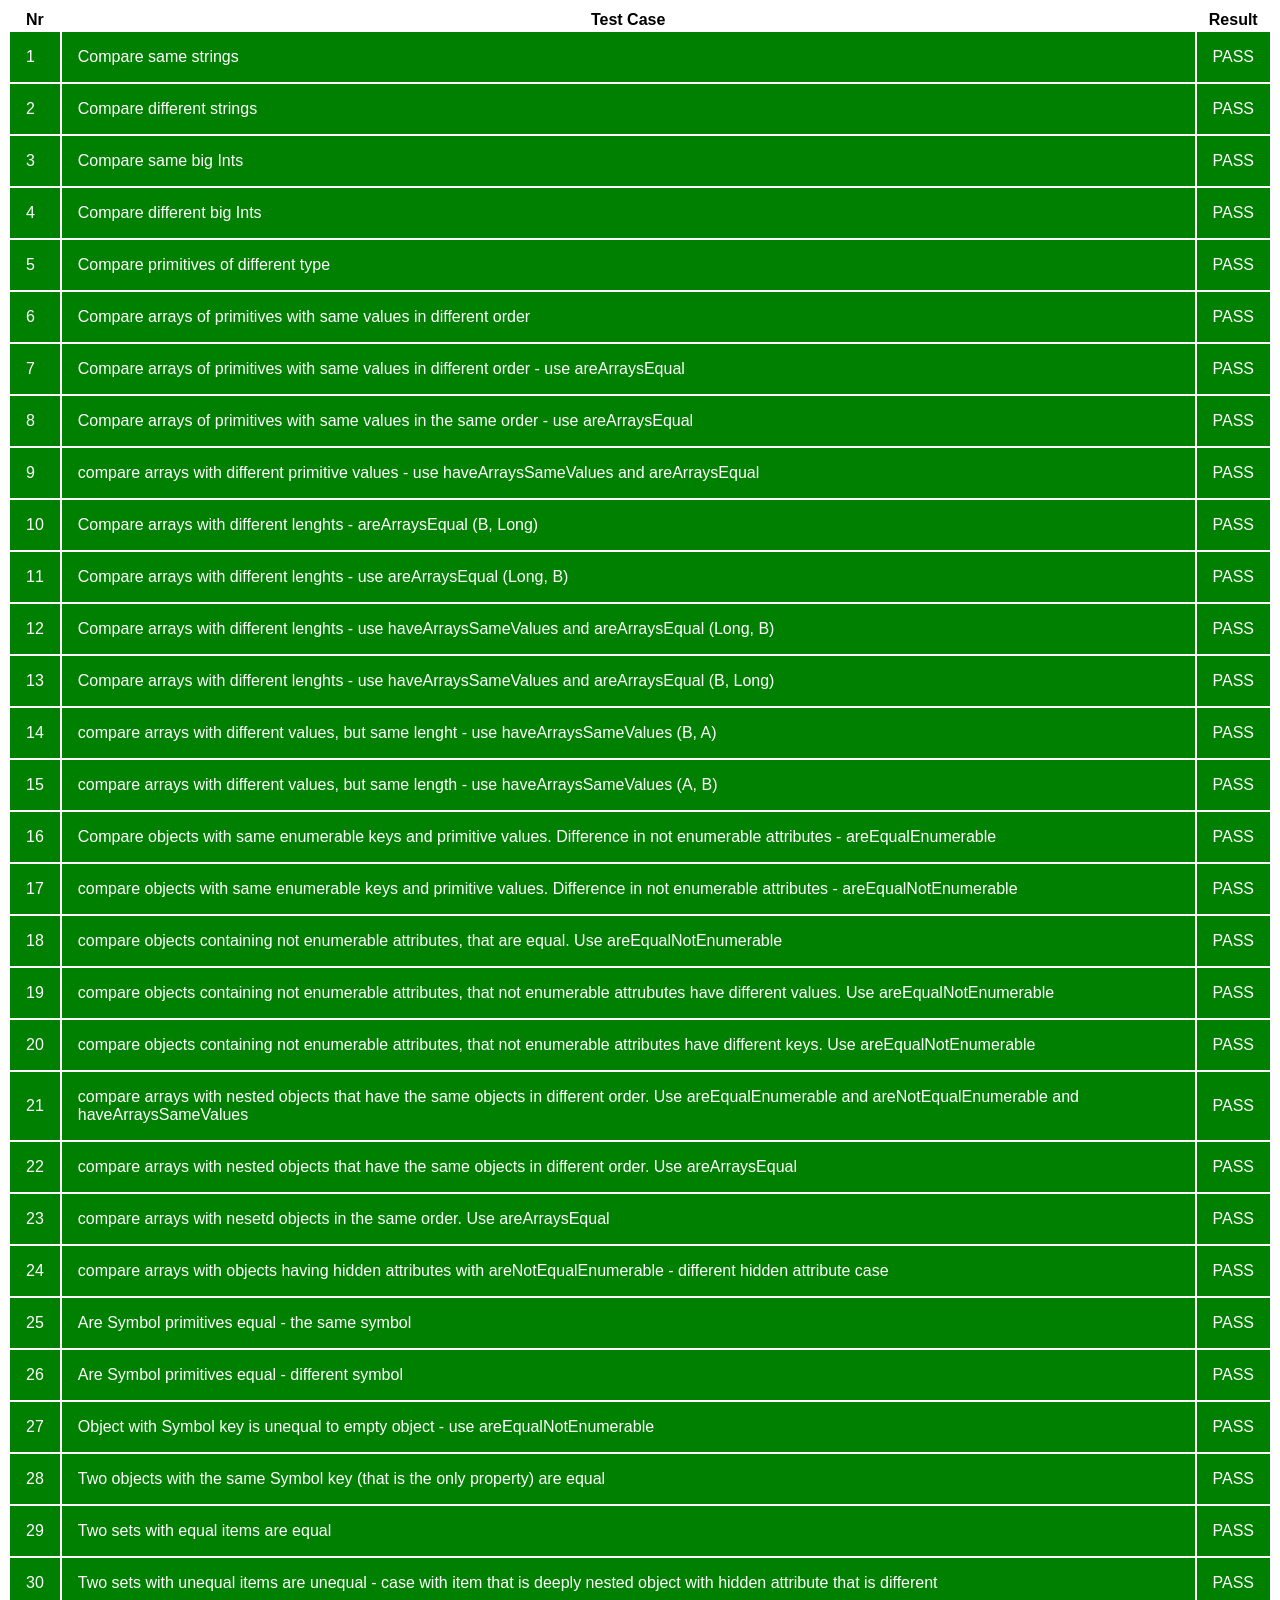
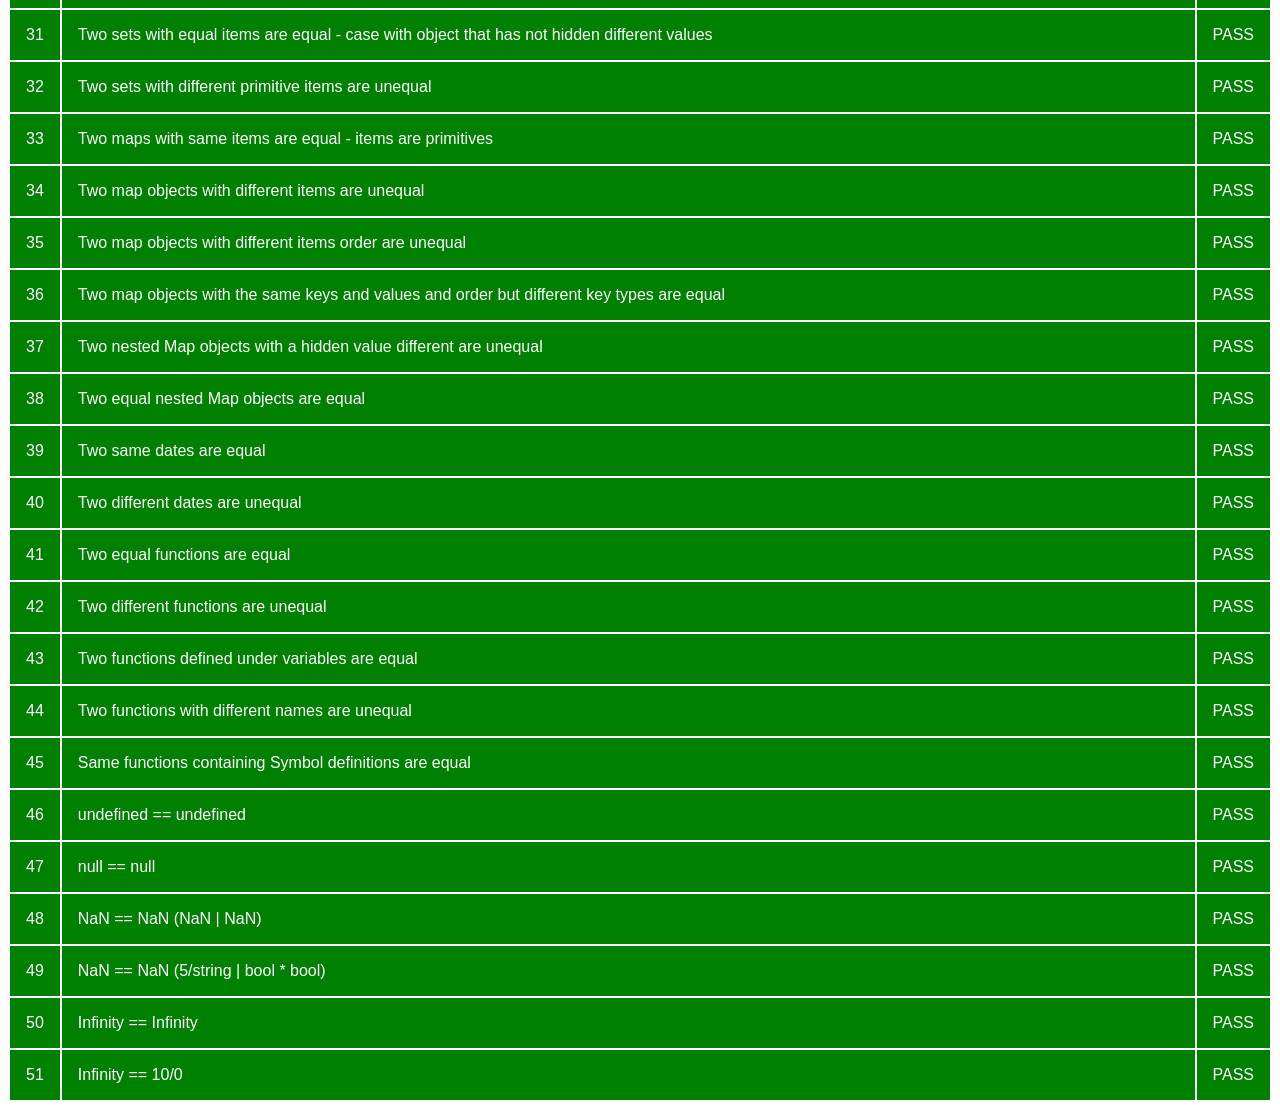
<file: objectComparator/index.html>
<!DOCTYPE html>
<html lang="en">
<head>
    <meta charset="UTF-8">
    <meta name="viewport" content="width=device-width, initial-scale=1.0">
    <meta http-equiv="X-UA-Compatible" content="ie=edge">
    <title>Document</title>
    <script src = "./compareJSON.js" defer ></script>
    <script src = "./testVariables.js" defer ></script>
    <script src = "./tests.js" defer ></script>
    <link rel="stylesheet" href="tests.css">
</head>
<body>
    <div id="result">

    </div>
</body>
</html>
</file>
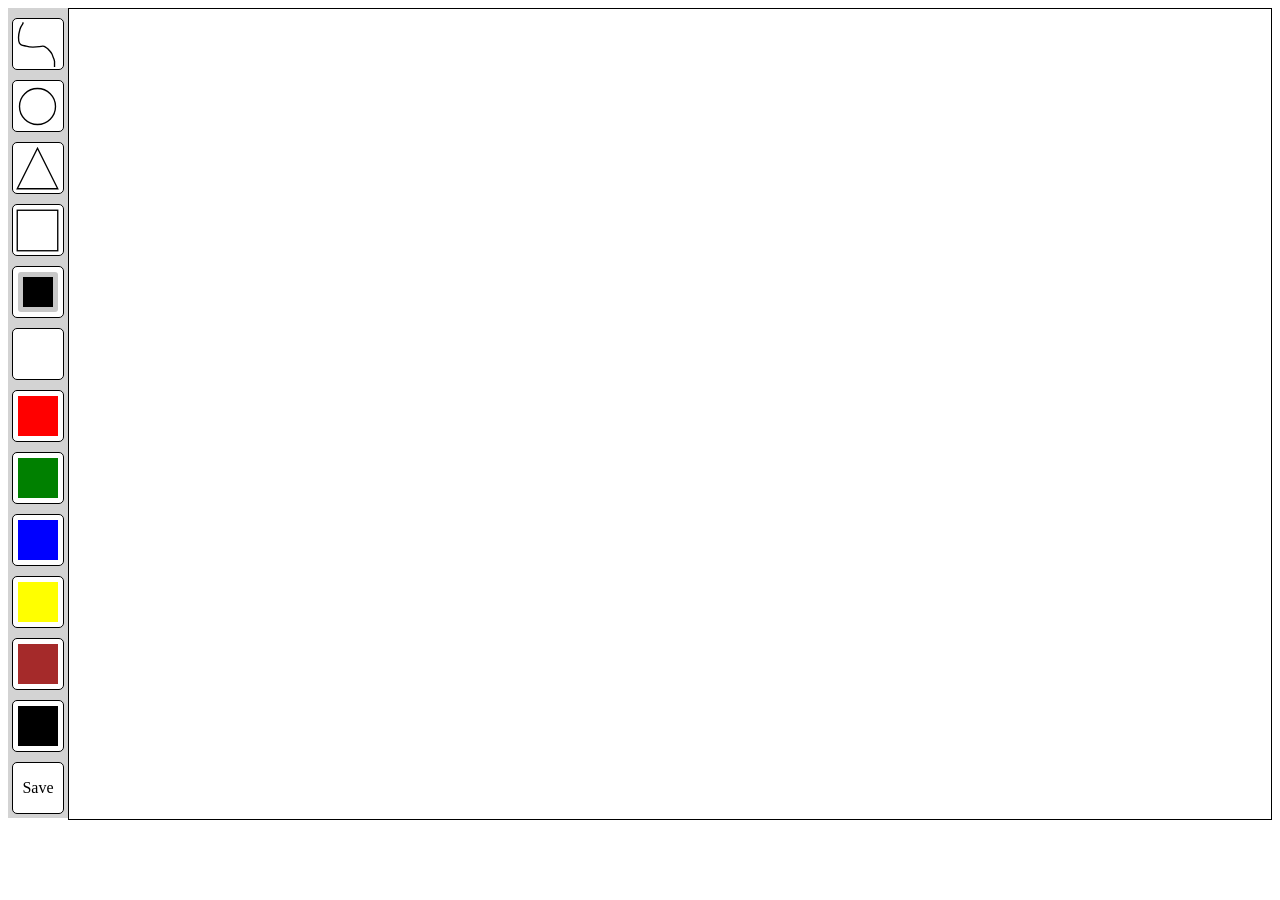
<file: paint/index.html>
<!DOCTYPE html>
<html lang="en">
<head>
    <meta charset="UTF-8">
    <meta name="viewport" content="width=device-width, initial-scale=1.0">
    <meta http-equiv="X-UA-Compatible" content="ie=edge">
    <title>Shape drawer</title>
    <link rel="stylesheet" href="index.css">
    <script src="index.js"></script>
</head>
<body>
    
    <div class="controls">
        <div class="button" id="pen" data-shape = "pen">
            <img src="./img/pen.svg" alt="Pen">
        </div>
        <div class="button" id="circle" data-shape = "circle">
            <img src="./img/circle.svg" alt="Circle">
        </div>
        <div class="button" id="triangle" data-shape = "triangle">
            <img src="./img/triangle.svg" alt="triangle">
        </div>
        <div class="button" id="rectangle" data-shape = "rectangle">
            <img src="./img/rectangle.svg" alt="Rectangle">
        </div>
        <div class="button switch fill" id="border-fill-switch">
            <div></div>
        </div>
        <div class="button" id="none" data-color = "none">
                <div class="none"></div>
            </div>
        <div class="button" id="red" data-color = "red">
            <div class="red"></div>
        </div>
        <div class="button" id="green" data-color = "green">
            <div class="green"></div>
        </div>
        <div class="button" id="blue" data-color = "blue">
            <div class="blue"></div>
        </div>
        <div class="button" id="yellow" data-color = "yellow">
            <div class="yellow"></div>
        </div>
        <div class="button" id="brown" data-color = "brown">
            <div class="brown"></div>
        </div>
        <div class="button" id="black" data-color = "black">
            <div class="black"></div>
            <!-- <img src="./img/black.svg" alt="black"> -->
        </div>
        <div class="button" id="save">
            Save
        </div>
            
    </div>
    <div class="canvas">
        <svg  height="100" viewBox="0 0 100 100" width="100" xmlns="http://www.w3.org/2000/svg" id = "svgCanvas">
        </svg>

    </div>
<script>
    function getWindowSize(canvas){
        let height = window.getComputedStyle(canvas).height;
        let width = window.getComputedStyle(canvas).width;
        return {w: parseFloat(width), h: parseFloat(height)};
    }
    window.addEventListener("DOMContentLoaded", (e) =>{
        let canvas = document.querySelector('.canvas');
        let svg = document.getElementById('svgCanvas');
        let switchBorderButton = document.getElementById('border-fill-switch');
        let setCanvasDim = (canvas) => {
            let canvasSize = getWindowSize(canvas);
            let viewBox = `0 0 ${canvasSize.w} ${canvasSize.h}`;
            svg.setAttributeNS(null, 'height', canvasSize.h);
            svg.setAttributeNS(null, 'width', canvasSize.w);
            svg.setAttributeNS(null, 'viewBox', viewBox);
        }
        setCanvasDim(canvas);

        let nav = new Navigator();
        let med = new Mediator();
        nav.addSubscriber(med);
        nav.watchForStateChanges();
        med.setDrawingEvents();

        window.addEventListener('resize', (e) => {
            setCanvasDim(canvas);
            
        })

        document.getElementById('save').addEventListener('click', (e) => {
            console.log(document.querySelector('.canvas').innerHTML)
        })
        // switchBorderButton.addEventListener('click', (e) => {
        //     if (switchBorderButton.classList.contains("fill")) {
        //         switchBorderButton.classList.remove('fill');
        //         switchBorderButton.classList.add('border');
        //     } else {
        //         switchBorderButton.classList.remove('border');
        //         switchBorderButton.classList.add('fill');
        //     }
        // })
    })
</script>
</body>
</html>
</file>
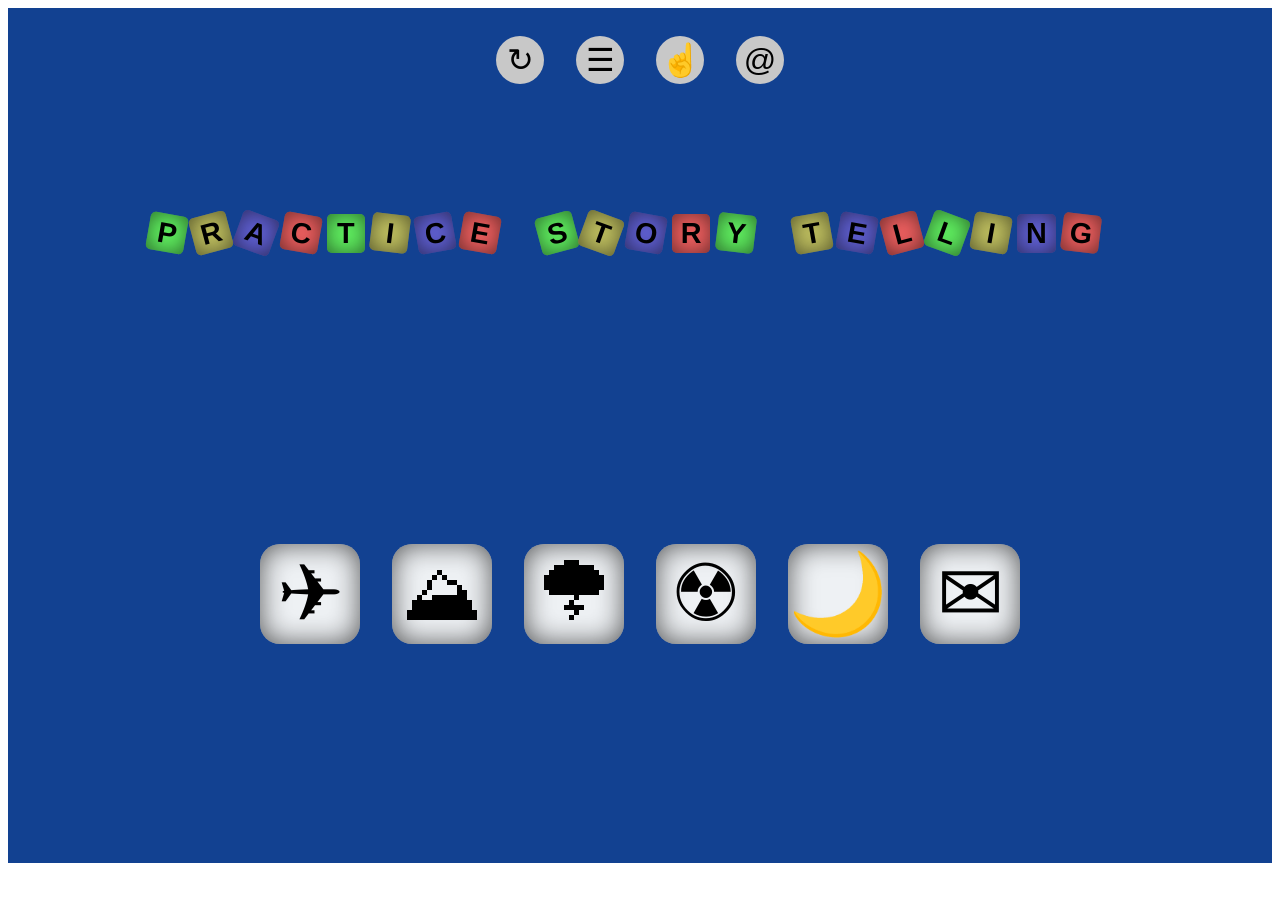
<file: storyDices/index.html>
<!DOCTYPE html>
<html lang="en">
<head>
    <meta charset="UTF-8">
    <meta name="viewport" content="width=device-width, initial-scale=1.0">
    <meta http-equiv="X-UA-Compatible" content="ie=edge">
    <meta author="Marek Gudalewicz">
    <title>StoryCubes</title>
    <link rel="stylesheet" href="./css/index.css">
    <link rel="stylesheet" href="./css/cube.css">
    <link rel="stylesheet" href="./css/modal.css">
    <link rel="stylesheet" href="./css/settings.css">
    <link rel="stylesheet" href="./css/rulesModal.css">
    <script src="./js/abstractWebComponent.js" defer></script>
    <script src="./js/cubeLog.js" defer></script>
    <script src="./js/niceLogger.js" defer></script>
    <script src="./js/sliders.js" defer></script>
    <script src="./js/multiSlider.js" defer></script>
    <script src="./js/symbols.js" defer></script>
    <script src="./js/templateElement.js" defer></script>
    <script src="./js/quickMenu.js" defer></script>
    <script src="./js/modal.js" defer></script>
    <script src="./js/about.js" defer></script>
    <script src="./js/settingsModal.js" defer></script>
    <script src="./js/rulesModal.js" defer></script>
    <script src="./js/cube.js" defer></script>
    <script src="./js/CubeSet.js" defer></script>
    <script src="./js/manager.js" defer></script>
    

</head>
<body>
    <div class="root center column">
        <cube-logo>PRACTICE STORY TELLING</cube-logo>
        <div class="cube-wrapper wrapper center">

        </div>
    </div>
</body>
</html>
</file>
<file: index.css>
* {
--link-animation-duration: 0.5s;
--counter-unit-size: 5rem;
--counter-unit-width: 2rem;
font-family: Arial, Helvetica, sans-serif;
}
body{
position: relative;
width: 100vw;
height: 100%;
height: 100vh;
margin: 0;
}
h1, h3{color:#524559;}
.center{
    display: flex;
    align-content: center;
    justify-content: center;
    align-items: center;
    
}
.flex-column{
    flex-direction: column;
    justify-content: flex-start;
}
.wrapper{
    position: absolute;
    width: 100vw;
    height: 100vh;
    width: 100%;
    height: 100%;
    top:0;
    left:0;
    position: relative;
    overflow-y: auto;
}

.background{
position:relative;
position: absolute;;
width: 100%;
height: 180%;
overflow: hidden;
width: 100vw;
height: 100vh;
top:0;
left:0;


background: rgb(248,248,249);
background-image: linear-gradient(45deg, rgba(248,248,249,0.5) 0%, rgba(201,201,215,0.5) 25%, rgba(199,204,218,0.5) 50%, rgba(183,239,250,0.5) 100%),
    repeating-linear-gradient(45deg, rgba(248,248,249,0.5) 20px, rgba(49,49,51,0.4) 40px, rgba(41,48,69,1) 60px, rgba(234,240,241,0.75) 80px),
    repeating-linear-gradient(-45deg, rgba(248,248,249,0.5) 20px, rgba(49,49,51,0.4) 40px, rgba(41,48,69,1) 60px, rgba(234,240,241,0.75) 80px); 
}

.background:before{
	content:'';
	position:absolute;
	width: 50vw;
	height: 50vh;
	background-color: rgba(200,200,200,0.5);
	border-radius: 63% 37% 70% 30% / 66% 30% 70% 34%;
	animation: morph 10s linear infinite alternate, spin 26s linear infinite;
	transform-origin: 20% 20%;
	top: 5%;
    left: 5%;
    z-index: 0;
}
.background:after{
	content:'';
	position:absolute;
	width: 60vw;
	height: 60vh;
	background-color: rgba(200,200,200,0.5);
	border-radius: 32% 68% 27% 73% / 66% 30% 70% 34%;
	animation: morph 10s linear infinite alternate, spin 26s linear infinite reverse;
    transform-origin: 20% 20%;
	top: 45%;
    left: 45%;
    z-index: 0;
    
}

@keyframes morph{
    0%{border-radius:40% 60% 60% 40% / 70% 30% 70% 30%}
    50%{border-radius: 0px}
    100%{border-radius:40% 60%}
}

@keyframes spin{
    to{transform:rotate(1turn)}
}
.content{
    background-color: rgba(230,230,230,0.4);
    border-radius: 20px;
}
.links{
    z-index: 1;
}
a {
    margin-left: 60px;
    margin-right: 60px;
    border-radius: 5px;
    animation: blink-link 3s infinite;
    padding: 3px;
}

@keyframes blink-link{
    0% { color: rgb(120, 120, 50);}
    50% {color:black; background-color: rgba(120, 120, 50, 0.2)}
    100% { color: rgb(120, 120, 50);}
}

.counter{
    z-index: 1;
    --duration-1: 0.33s;
    --duration-2: 0.66s;
    --duration-3: 1s;
    display:flex;
    flex-direction: row;
    position: absolute;
    position: relative;
    /* top:50%;
    left:50%;
    transform: translate(-50%, -50%); */
}
.conuter-unit{
    position: relative;
    display:inline-block;
    background-color:white;
    /* width: var(--counter-unit-width); */
    height: var(--counter-unit-size);
    margin: 10px;
    border: solid black medium;
    border-radius: 30px;
    font-size: var(--counter-unit-size);
    font-family: Arial, Helvetica, sans-serif;
    overflow: hidden;
}
.count-down{

    cursor: default;
    position: relative;
    display:inline-block;

    position: absolute; 

    background-color:white;
    border: solid thin black;
    color: #030405;
    font-family: Arial, Helvetica, sans-serif;
    font-size:var(--counter-unit-size);
    line-height: 100%;

    color:transparent;
    top:50%;
    left:50%;
    transform: translate(-50%,-50%);
    
    overflow: hidden;
}
.count-down:before, .animation-1:before{
    content: attr(data-content);
    color:black;
    position: absolute;
    animation: animateCounterBefore 1s linear infinite;  
    top: calc( var(--counter-unit-size) * -1 );
    border-bottom: solid thin black;
}
.count-down:after{
    content: attr(data-content);
    color:black;
    position: absolute;
    animation: animateCounterAfter 1s linear infinite;
    animation-delay: 0.5s;
    top: calc( var(--counter-unit-size) * -1 );
    left: -4%;
    border-bottom: solid thin black;
}

.animation-1:before{
    animation: animateCounterBefore_1 1s cubic-bezier(1.000, 0.065, 0.000, 0.950) infinite;  
}
.animation-1:after{
    animation: animateCounterAfter_1 1s cubic-bezier(1.000, 0.065, 0.000, 0.950) infinite;
    animation-delay: calc(var(--duration-1) * -1.5);
}
.animation-2:before{
    animation: animateCounterBefore_2 2s cubic-bezier(1.000, 0.065, 0.000, 0.950) infinite;  
}
.animation-2:after{
    animation: animateCounterAfter_2 2s cubic-bezier(1.000, 0.065, 0.000, 0.950) infinite;
    animation-delay:  calc(var(--duration-2) * -1.5);
}
.animation-3:before{
    animation: animateCounterBefore_3 3s cubic-bezier(1.000, 0.065, 0.000, 0.950) infinite;  
}
.animation-3:after{
    animation: animateCounterAfter_3 3s cubic-bezier(1.000, 0.065, 0.000, 0.950) infinite;
    animation-delay:  calc(var(--duration-3) * -1.5);
}

@keyframes animateCounterBefore_1 {
    0% {  top: calc( var(--counter-unit-size) * -1 ); transition: var(--duration-1);}
    50% { top: 0rem; transition: var(--duration-1);}
    100% {top: var(--counter-unit-size); transition: var(--duration-1);}
} 
 @keyframes animateCounterAfter_1 {
    0% {  top: calc( var(--counter-unit-size) * -1 ); transition: var(--duration-1);}
    50% { top: 0rem; transition: var(--duration-1);}
    100% {top: var(--counter-unit-size); transition: var(--duration-1);}
}

@keyframes animateCounterBefore_2 {
    0% {  top: calc( var(--counter-unit-size) * -1 ); transition: var(--duration-2);}
    50% { top: 0rem; transition: var(--duration-2);}
    100% {top: var(--counter-unit-size); transition: var(--duration-2);}
} 
 @keyframes animateCounterAfter_2 {
    0% {  top: calc( var(--counter-unit-size) * -1 ); transition: var(--duration-2);}
    50% { top: 0rem; transition: var(--duration-2);}
    100% {top: var(--counter-unit-size); transition: var(--duration-2);}
}

@keyframes animateCounterBefore_3 {
    0% {  top: calc( var(--counter-unit-size) * -1 ); transition: var(--duration-3);}
    50% { top: 0rem; transition: var(--duration-3);}
    100% {top: var(--counter-unit-size); transition: var(--duration-3);}
} 
 @keyframes animateCounterAfter_3 {
    0% {  top: calc( var(--counter-unit-size) * -1 ); transition: var(--duration-3);}
    50% { top: 0rem; transition: var(--duration-3);}
    100% {top: var(--counter-unit-size); transition: var(--duration-3);}
}

a{
    color: black;
    text-decoration: none;
    font-size: 1.4rem;
    overflow: hidden;
    position: relative;
    display: inline-block;
}
a:before{
        position: absolute;
        display: inline-block;
        overflow: hidden;
        content: attr(data-content);
        color: transparent;
        border-bottom: black thin solid;
        transition-timing-function: cubic-bezier(0.5, 0.5, 0.3, 1);
        transition-duration: var(--link-animation-duration);

        transform: translate(-100%);
        height: calc(100% - 5px);
        width: 0;
}
  a:after{
        position: relative;
        position: absolute;
        width: 100%;
        height: 100%;
        content: attr(data-content);
        color: black;
        transition-timing-function: cubic-bezier(0.5, 0.5, 0.3, 1);
        transition-duration: var(--link-animation-duration);
        right: -100%;
    }
a:hover span{
        transform: translate3d(-150%, 0, 0);
        transition-timing-function: cubic-bezier(0.5, 0.5, 0.3, 1);
        transition-duration: var(--link-animation-duration);
}
a:hover:after{
	            right: 0;
            transition-timing-function: cubic-bezier(0.5, 0.5, 0.3, 1);
            transition-duration: var(--link-animation-duration);
}
a:hover:before{
	            transform: translate3d(0, 0, 0);
            transition-timing-function: cubic-bezier(0.5, 0.5, 0.3, 1);
            transition-duration: var(--link-animation-duration);
            width: 100%;
}

a span{
        position: relative;
        transition-timing-function: cubic-bezier(0.5, 0.5, 0.3, 1);
        transition-duration: var(--link-animation-duration);
        display: inline-block;
 }
</file>
<file: anti-virus-game/css/index2.css>
*{
    box-sizing: border-box;
    font-family: Arial, Helvetica, sans-serif;
}

.desktop {
    position: relative;
    height: calc(100vh - 2em);
    overflow: hidden;
    /* background-color: antiquewhite; */
    display: flex;
    flex-wrap: wrap;
    /* background: url('./Vectorized_Bliss.svg') center no-repeat; */
    background-size: cover;
}
/* Menu with taskbar*/
.desktop-down-menu {
    position: absolute;
    width: calc(100% - 7px);
    left: 7px;
    bottom: 0em;
    height: 2em;
    background-color:rgb(0, 0, 250);
    padding: 0;
}
.desktop-start-menu {
    display: block;
    height: 2em;
    line-height: 2em;
    font-size: 1em;
    text-align: center;
    bottom: 0.2em;
    position: absolute;
    list-style-type: none;
    padding: 0;
    left: -7px;
}
.desktop-start-menu ul li{
    white-space: nowrap;
    padding-left: 1em;
    padding-right: 1em;
    
}
li{
    border: none;
}
.desktop-start-menu ul li:hover{
    background-color: rgba(150, 150, 220, 1);
    cursor: pointer;
}
.desktop-start-menu ul li>ul{
    left: 100%;
}
.desktop-start-menu ul {
    border: black solid thin;
    list-style-type: none;
    padding: 0;
    display: inline-block; 
    visibility: hidden;
    position: absolute;
    background-color: rgb(220, 220, 220);
    bottom: 1em;
}
.desktop-start-menu li:hover>ul{
    visibility: visible;
}

.desktop>img {
    position: absolute;
    width: 100%;
    height: 100%;
    z-index: -2;
}

.links svg{
    position: absolute;
    width: 100%;
    height: 100%;
}

/*Windows*/

.shout {
    background-color: red;
    color: yellow;
    font-weight: bold;
    padding: 2px;
    border-radius: 3px;
    display: inline-block; /*do not break line!!! */
}

.modal{
    position: absolute;
    width: 100%;
    height: 100%;
    content: '';
    background-color: rgba(0, 0, 0, 0.4);    
    overflow: hidden;

}
.modal-green{
    background-color: rgba(0, 255, 0, 0.4);
}
.modal-red{
    background-color: rgba(255, 0, 0, 0.4);
}

.column-layout{
    display: flex;
    position: relative;
    flex-direction: column;
    align-items: center;
    justify-content: center;
    align-content: center;
    padding: 0;
    margin:0;
}
.row-layout{
    display: flex;
    position: relative;
    flex-direction: row;
    align-items: center;
    justify-content: center;
    justify-items: center;
    padding: 0;
    margin:0;
}
.text-content{
    text-align: justify;
    margin-left: 2em;
    margin-right: 2em;
    display: inline;
    height: auto;
}
.info-container-basic{
    position: absolute;
    block-size: auto;
    left: 50%;
    top: 50%;
    transform: translate(-50%, -50%);
    background-color: #ddd;
}
.info-container{
    border: solid thick blue;
    border-radius: 5px;
    width: 40rem;
    height: auto;
}
.popup{
    width: 25rem;
}
.info-bar{
    position: relative;
    width: 100%;
    display: flex;
    justify-content: space-between;
    color: white;
    padding-top: 3px;
    padding-left: 10px;
    background: blue;
    font-weight: bold;
    height: 2em;
   }
.info-icon-wrapper{
    display: flex;
    flex-direction: row;
}
.info-icon:hover{
    cursor: pointer;
}
.info-icon{
    background-color: blue;
    width: 20px;
    height: 20px;
    position: relative;
    display: flex;
    border-radius: 5px;
    color: white;
    align-items: center;
    align-content: center;
    justify-content: center;
    border: 1.5px solid white;
    margin-right: 5px;
}
.info-icon-red{
    background-color: red;
}
.info-icon-green{
    position: absolute;
    top: 0;
    left: 0;
    transition: 0.25s;
    animation-name: blink;
    animation-iteration-count: infinite;
    animation-duration: 3s;
}
@keyframes blink {
    0% { background-color: blue;}
    25% { background-color: green;}
    50% {background-color: yellow; color: black;}
    75% { background-color: green;}
    100%{ background-color: blue;}
}
.info-icon-green:hover{
    transform: scale(1.2);
    transition: 0.25s;
}
.info-message{
    position: absolute;
    line-height: 1em;
    top: -1.3em;
    right: 1em;
    height: 1em;
    background-color: white;
    padding: 2px;
}
.links{
    display: flex;
    list-style-type: none;
    text-decoration: none;
}
/* .links div a {
    display: inline-block;
} */
.links li a{
    text-decoration: none;
    color: white;
    /* display: inline-block; */
}


/* Hardness level chooser*/
.start-menu-form {
    list-style-type: none;
}
.start-menu-form span {
    text-align: center; 
    margin: 1em;
    font-weight: bold;
    color: red;
    font-size: 1.4em;
}
.add-spacing{
    margin: 1rem;
    position: relative;
    width: auto;
    display: inline-block;
}
.add-more-spacing{
    margin: 3rem;
    position: relative;
    width: auto;
    display: inline-block;
}
.game-lost{
    background-color: red;
}
.game-lost h3 {
    color: yellow;
    font-size: 2rem;
    font-weight: bold
}

.game-won{
    background-color: green;
}
h3{
    text-align: center;
    font-size: 1.5rem;
}
.game-won h3 {
    color: yellow;
    font-size: 2rem;
    font-weight: bold
}
/*Buttons*/
.button{
    display: flex;
    justify-content: center;
    align-items: center;
    border-radius: 5px;
    height: 2.5em;
    width: 5em;
    color: white;
    transition: 0.3s;
    line-height: 2.5em;
    font-size: 1.5em;
    text-align: center;
    margin: 0.3em;
    cursor: pointer;
}
.desktop-start-button {
    position: absolute;
    border: black thin solid;
    background-color: green;
    height: 1.5em;
    top: 8px;
    width: 4em;
    left: -7px;
}
.button img{
    position: relative;
    width: 4em;
    height:2em;
}
.button-narrow{
    width: 4rem;
}
.button-wide{
    width: 18rem;
}
.button:hover{
    transform: scale(1.3);
    transition: 0.3s;
}
.red{
    background-color: red;
}
.orange{
    background-color: orange;
    color: black;
}
.green{
    background-color: green;
}
.blue{
    background-color: blue;
    color: white;
}

.score:before{
    color: red;
    content: 'Score: ';
}
.time:before{
    color: red;
    content: 'Time: '
}
.time-red {
    color: red;
}
.hidden-opacity {
    /* color: rgba(0, 0, 0, 0); */
    opacity: 0;
}

.impossible:hover:after{
    position: absolute;
    top: -1.5rem;
    content: 'Impossible';
    height: 1.2rem;
    line-height: 1.2rem;
    background-color: white;
    padding: 5px;
    color: black;
}


/* Score */
.points>div {
    border-radius: 1em;
    background-color: rgba(0, 0, 0, 0.4);
    position: relative;
    display: inline-block;
    height: 2em;
    width: auto;
    line-height: 2em;
    padding: 0rem 1rem;
    margin: 0rem 0.5rem;
}
.points{
    position: absolute;
    display: flex;
    height: 2rem;
    width: auto;
    top: 0.5rem;
    right: 0rem;
    /* background-color: rgba(0, 0, 0, 0.4); */
    justify-content: space-around;
    flex-wrap: nowrap;
    color: yellow;
    font-size: 1.3em;
    font-weight: bolder
}
.add-spacing>svg{
    position: relative;
    width: 60px;
    height: 60px;
}
</file>
<file: Calendar/styles.2d2dc5f02f37aa55a8e3.css>
body,html{height:100%;width:100%;margin:0}center{display:flex;align-content:center;align-items:center;justify-content:center}
</file>
<file: LotteryWheel/css/index.css>
body{
    background-color: rgb(220, 220, 220);
    display: flex;
    flex-direction: column;
    align-items: flex-start;
    align-content: flex-start;
}

.wrapper{
    flex-wrap: wrap;
}
.center{
    display: flex;
    justify-content: center;
    align-items: center;
    align-content: center;
}
.top{
    display: flex;
    flex-direction: row;
    align-items: flex-start;
    align-content: flex-start;
}
.left{
    display: flex;
    flex-direction: row;
    justify-content: flex-start;
}
.justify{
    text-align: justify;
}
.column{
    flex-direction: column;
}
.row{
    flex-direction: row;
}

custom-button{
    position: relative;
    margin: 0.5rem;
    width: 100px;
}
.wheel-edit-wrapper{
    width: 350px;
    margin: 50px;
}

#menu{
    width: 99vw;
    flex-direction: row;
}

#wheelContainerId{
    width: 99vw;
    flex-wrap: wrap;
    
}
</file>
<file: main/styles.6006882fe33e46177c49.css>
@import url(https://fonts.googleapis.com/css2?family=Work+Sans:wght@100&display=swap);@import url(https://fonts.googleapis.com/css2?family=Work+Sans:wght@300&display=swap);*{font-family:Work Sans,sans-serif;box-sizing:border-box;--max-document-components-width:800px}body,html{height:100%;width:100%;overflow-x:hidden;margin:0}.document-image-wrapper,information-note,p,ul{text-align:justify}.card ul{text-align:unset}.row-c{display:flex;flex-wrap:wrap;margin-right:150px;margin-left:-15px}.no-right-margin{margin-right:0}.col-lg-1{flex:0 0 calc(1 * 8.33333%);max-width:calc(1 * 8.33333%)}.col-lg-2{flex:0 0 calc(2 * 8.33333%);max-width:calc(2 * 8.33333%)}.col-lg-3{flex:0 0 calc(3 * 8.33333%);max-width:calc(3 * 8.33333%)}.col-lg-4{flex:0 0 calc(4 * 8.33333%);max-width:calc(4 * 8.33333%)}.col-lg-5{flex:0 0 calc(5 * 8.33333%);max-width:calc(5 * 8.33333%)}.col-lg-6{flex:0 0 calc(6 * 8.33333%);max-width:calc(6 * 8.33333%)}.col-lg-7{flex:0 0 calc(7 * 8.33333%);max-width:calc(7 * 8.33333%)}.col-lg-8{flex:0 0 calc(8 * 8.33333%);max-width:calc(8 * 8.33333%)}.col-lg-9{flex:0 0 calc(9 * 8.33333%);max-width:calc(9 * 8.33333%)}.col-lg-10{flex:0 0 calc(10 * 8.33333%);max-width:calc(10 * 8.33333%)}.col-lg-11{flex:0 0 calc(11 * 8.33333%);max-width:calc(11 * 8.33333%)}.col-lg-12{flex:0 0 calc(12 * 8.33333%);max-width:calc(12 * 8.33333%)}section>h1{text-align:right;word-wrap:break-word;word-break:break-word}.p,.paragraph{font-size:1.4rem;margin-left:20px;margin-right:20px;padding-left:20px;padding-right:20px;display:inline-block;flex-grow:0;flex-shrink:0;max-width:1200px}ul{font-size:1.4rem;padding-left:80px;margin:0 0 2rem}code{background-color:#78783233;font-size:1.2rem;padding:2px;border-radius:5px;font-family:Courier New,Courier,monospace}h1{font-size:3.5rem}h1,h2{font-weight:400}h2{font-size:2.5rem}.center{display:flex;align-content:center;align-items:center;justify-content:center}.inline-block{display:inline-block}.perspective{perspective:100px}.button,.button:hover{transition:.3s}.button:hover{transform:scale(1.1) rotateY(10deg)}.button:active{transition:.3s;transform:scale(.9),rotateY(-10deg);color:#000;background-color:#ff0}.flex-row,.photos-in-row,.row{display:flex;flex-direction:row;flex-wrap:wrap}.photos-in-row{align-content:center;align-items:center;justify-content:center;width:100%}.wrap{flex-wrap:wrap}.col{display:flex;flex-direction:column}.col--1{position:relative;width:290px;flex-grow:0;flex-shrink:0;margin-right:100px;text-align:right;font-weight:700}.col--1,.title{font-size:2rem}.content{color:#000;font-size:1.4rem}.shutter{position:absolute;top:0;left:0;width:100vw;height:100vh}.compensateTimeline{position:relative;width:calc(40px * 1)}.card{position:relative;font-size:1.4rem;max-width:600px;width:600px;background-color:#ebebeb;margin-left:50px;padding:20px;margin-bottom:50px}.card .title{font-weight:700}.card:before{left:10px;transform:rotate(-7deg)}.card:after,.card:before{position:absolute;bottom:20px;width:50%;height:50px;box-shadow:-1px 45px 47px -2px #000;box-shadow:-1px 45px 47px -8px #000;content:"";z-index:-1}.card:after{right:10px;transform:rotate(7deg)}@media only screen and (max-width: 1450px){h1{font-size:2.8rem}h2{font-size:2.2rem}}@media only screen and (max-width: 1290px){.col-1{flex:0 0 calc(1 * 8.33333333%);max-width:calc(1 * 8.3333333%)}.col-1,.col-2{position:relative;width:100%;padding-right:15px;padding-left:15px}.col-2{flex:0 0 calc(2 * 8.33333333%);max-width:calc(2 * 8.3333333%)}.col-3{flex:0 0 calc(3 * 8.33333333%);max-width:calc(3 * 8.3333333%)}.col-3,.col-4{position:relative;width:100%;padding-right:15px;padding-left:15px}.col-4{flex:0 0 calc(4 * 8.33333333%);max-width:calc(4 * 8.3333333%)}.col-5{flex:0 0 calc(5 * 8.33333333%);max-width:calc(5 * 8.3333333%)}.col-5,.col-6{position:relative;width:100%;padding-right:15px;padding-left:15px}.col-6{flex:0 0 calc(6 * 8.33333333%);max-width:calc(6 * 8.3333333%)}.col-7{flex:0 0 calc(7 * 8.33333333%);max-width:calc(7 * 8.3333333%)}.col-7,.col-8{position:relative;width:100%;padding-right:15px;padding-left:15px}.col-8{flex:0 0 calc(8 * 8.33333333%);max-width:calc(8 * 8.3333333%)}.col-9{flex:0 0 calc(9 * 8.33333333%);max-width:calc(9 * 8.3333333%)}.col-9,.col-10{position:relative;width:100%;padding-right:15px;padding-left:15px}.col-10{flex:0 0 calc(10 * 8.33333333%);max-width:calc(10 * 8.3333333%)}.col-11{flex:0 0 calc(11 * 8.33333333%);max-width:calc(11 * 8.3333333%)}.col-11,.col-12{position:relative;width:100%;padding-right:15px;padding-left:15px}.col-12{flex:0 0 calc(12 * 8.33333333%);max-width:calc(12 * 8.3333333%)}section>h1{text-align:unset}.row-c{margin-right:-15px}}@media only screen and (max-width: 780px){.card{width:400px}}@media only screen and (max-width: 580px){.compensateTimeline{display:none}}@media only screen and (max-width: 490px){.card{margin-left:0}}@media only screen and (max-width: 400px){.card{width:100%}h1{font-size:2rem}h2{font-size:1.5rem}}@media only screen and (max-width: 330px){.card .title{font-size:1.5rem}}@media only screen and (max-width: 450px){.p,.paragraph,code{font-size:1.1rem}code{padding:0 2px}}
</file>
<file: mix-blend-mode/blending.css>
* {
    box-sizing: border-box;
}

body {
    display: flex;
    flex-direction: column;
    align-items: center;
}

.cut-screan {
    /* If screan too wide and content would not be readable it should be nerrowed */
    position: relative;
    margin-left: 0px;
    max-width: 80%;
    transition: margin-left ease 0.3s;
}

.root {
    /* Paste content here */
    position: relative;
    display: flex;
    flex-direction: column;
    align-items: center;

}

.paragraph {
    text-align: justify;
    text-justify: inter-word;
    font-family: Arial, Helvetica, sans-serif;
    line-height: 1.2em;
}

p.indent {
    /* New class necesarry - all line elements got text-indent when selected with p */
    text-indent: 2em;
}

.note {
    /* Green information window */
    position: relative;
    border-bottom-right-radius: 5px;
    border-top-right-radius: 5px;
    border-left: medium darkgreen solid;
    padding: 1em;
    padding-top: 0.5em;
    background-color: rgb(180, 250, 180);
    color: darkgreen;
    font-family: Arial, Helvetica, sans-serif;
    margin-block-end: 1em;
}

.note:before {
    /* 'i' icon in note information window */
    position: relative;
    display: block;
    width: 1.4em;
    height: 1.4em;
    border-radius: 100%;
    background-color: darkgreen;
    color: white;
    font-style: italic;
    font-weight: bold;
    content: 'i';
    text-align: center;
    line-height: 1.4em;
    font-size: 1.4em;
    font-family: 'Times New Roman', Times, serif;
    padding: 0;
    margin-bottom: 0.5em;
    /* margin-top: 0.5em; */
}

.headline {
    font-family: Arial, Helvetica, sans-serif;
    text-align: center;
    /* display: inline-block; */
    display: block;
    width: auto;
    font-weight: bold;
}

code {
    position: relative;
    width: auto;
    display: inline-block;
    background-color: rgb(230, 230, 230);
    color: darkgreen;
    border-radius: 5px;
    padding: 1px;
    padding-left: 5px;
    padding-right: 5px;
    line-height: 1em;
    text-indent: 0;
}

.block-code {
    width: 100%;
    /* min-width: 360px; */
    overflow: auto;
    padding-left: 20px;
    margin-top: 1em;
}

a:link {
    /*Do not break if end of line*/
    display: inline-block;
    line-height: 1em;
    text-decoration: none;
    color: blue;
    border: solid thin blue;
    border-radius: 5px;
    padding: 1px;
    padding-left: 5px;
    padding-right: 5px;
}

a:hover {
    background-color: lightblue;
    border-radius: 5px;
}

a {
    padding: 7px;
    text-indent: 0;
}

a:hover>code {
    background-color: rgb(100, 210, 230);
}

/* Draggable color chooser */

.sliders-handel {
    /* Whole color chooser wrapper (handle is a .bar class) */
    position: absolute;
    height: auto;
    /* right: 0; */
    left: 0;
    top: 0;
    width: 10em;
    z-index: 20;
    background-color: rgb(200, 200, 230);
    border: solid black thin;
    padding: 0;
    border-radius: 5px;
    overflow: hidden;
    user-select: none;
}


.bar {
    /* Handle, color chooser can be grabbed with this. Only a bar object. */
    position: relative;
    height: 20px;
    line-height: 20px;
    width: 100%;
    margin: 0;
    padding: 0;
    background-color: green;
    color: white;
    font-family: Arial, Helvetica, sans-serif;
    font-size: 0.9em;
    padding-left: 3px;
    box-shadow: inset 1px 1px 25px -12px rgb(100, 255, 100), inset -1px -1px 25px -12px rgb(245, 241, 241);
}

.rgb-slider {
    width: 50%;
    float: right;
}

.rgb-slider-wrapper {
    /* Containes only one slider and one label describing slider */
    position: relative;
    width: 100%;
    font-family: Arial, Helvetica, sans-serif;
    height: 1.7em;
    line-height: 1.7em;
    display: flex;
    justify-content: center;
}

.sliders-group {
    /* Containes all sliders and all slider labels */
    position: relative;
    display: flex;
    align-items: center;

    flex-direction: column;
    margin: 0;
    padding: 10px;
    padding-top: 3px;
    font-family: Arial, Helvetica, sans-serif;
}

.hidden {
    /* Hide slider-group window when minimalized */
    height: 0px;
    overflow: hidden;
    padding: 0;
    transition: height  ease 0.3s;
    
    
}
.visible {
    /* Height needed for animation purposses. Height auto not good for transitions */
    height: 110px;
    transition: height ease 0.3s;
}

.close-button {
    /* Minimalize button */
    position: relative;
    display: inline-block;
    margin: 0;
    height: 20px;
    width: 20px;
    line-height: 20px;
    text-align: center;
    background-color: red;
    color: white;
    float: right;
    box-shadow: inset 1px 1px 23px -12px rgb(255, 220, 220), inset -1px -1px 23px -12px rgb(255, 255, 255);
}

.svg-icon {
    /* arrow */
    position: relative;
    width: 20px;
    height: 20px;
    overflow: visible;
    /* display: block; */
    stroke: white;
    fill: white;
    padding: 3px;
    /* z-index: 10; */
}

.svg-icon>path {
    transform: scale(0.75, 0.75)
}


/* Example container. */

.content {
    /* Display figures with examples */
    display: flex;
    flex-wrap: wrap;
    justify-content: center;
}

.table {
    /* Figures with examples to columns */
    position: relative;
    display: flex;
    height: auto;
    max-width: 80%;
    justify-content: space-between;
}

.column {
    position: relative;
    /* width: 45%; */
    min-width: 180px;
}

.border-line {
    /* border between columns */
    position: relative;
    margin-top: 2em;
    border-left: solid medium black;
}

.circle {
    position: relative;
    position: absolute;
    height: 80px;
    width: 80px;
    border-radius: 50%;
    border: black thin solid;
}

.circle-red {
    background-color: red;
    left: 40px;
    top: 10px;

}

.circle-blue {
    background-color: blue;
    left: 70px;
    top: 50px
    /* left: 70px;
    top: -110px; */
}

.circle-green {
    background-color: green;
    left: 10px;
    top: 50px;
    /* top: -30px; */
}

.circle-wrapper {
    position: relative;
    /* width: 160px; */
    min-width: 160px;
    height: 180px;
    background-color: lightgrey;
    margin: 10px;
}

.circle-wrapper span {
    position: absolute;
    text-align: center;
    bottom: 3px;
    width: 100%;
    display: inline-block;
    font-family: Arial, Helvetica, sans-serif;
    background-color: black;
    color: white;
    height: 2.5em;
    padding-left: 1em;
    padding-right: 1em;
}

.isolation {
    isolation: isolate;
}

/* Styling for mobile devices (same for media < 480)  */

.sliders-handel.mobile {
    position: fixed;
    width: 100%;
    min-width: 260px;
    border-radius: 0;
}

.bar.mobile {
    height: 50px;
    border-radius: 0;
}

/* .mobile.svg-icon>path {
    transform: scale(1.3, 1.3);
} */

.cut-screan.mobile {
    padding-top: 3em;
    /* If there appears a color chooser on the left (for horizontal screans) */
    max-width: calc(100% - 90px);
    float:right;
}

.close-button.mobile {
    /* Whole choose color banner becomes a button */
    background-color: transparent;
    width: 100%;
    height: 100%;
    position: absolute;
    top: 0;
    left: 0;
    border-radius: 0;
}

.mobile.close-button:after {
    /* In case of mobile cover green bar with a fashionable green cover */
    position: absolute;
    left: 0;
    top: 0;
    width: 100%;
    height: 100%;
    background-color: gray;
    color: black;
    content: "Choose a color";
    font-family: Arial, Helvetica, sans-serif;
    line-height: 50px;
    font-size: 2em;
    border-radius: 0;
}

.mobile.close-button>span {
    /* svg arrow  */
    z-index: 5;
    color: white;
    position: absolute;
    float: right;
    line-height: 50px;
    margin-right: 2em;
    font-size: 2em;
    width: auto !important;
}
.sliders-group{
    display: flex;
    flex-direction: column;
    align-content: center;
    
}
.mobile.rgb-slider-wrapper-format{
    /* Formatting of all 3 sliders */
    display: flex;
    flex-direction: column;
    /* justify-content: space-between; */
    position: relative;
    width: 70%;
    max-width: 200px;

}
.mobile.rgb-slider-wrapper-format .rgb-slider-wrapper{
    /* label most to left, slider most to right; */
    display: flex;
    flex-wrap: nowrap;
    justify-content: space-between;
}
.sliders-handel-mobile-wide-screen {
    /* Move down, so is not visible, change transform origin so that it is transformed relativly to upper left: corner; */
    position: fixed;
    top: 100vh !important;
    transform: rotateZ(-90deg);
    transform-origin: left top;
    width: 100vh !important;
}

.cut-screen-move-right {
    /* if screan mobile and wider than its height, move whole content right and animate; */
    margin-left: 10em;
    transition: margin-left ease 0.3s;
}
</file>
<file: objectComparator/tests.css>
*{
    font-family: Arial, Helvetica, sans-serif
}
td{
    padding: 1rem;
}
.PASS{
    background-color: green;
    color: white
}
.FAIL{
    background-color: red;
    color: white
}
</file>
<file: paint/index.css>
body{
    display: flex;
}
.controls{
    position: relative;
    width: 60px;
    display: flex;
    flex-direction: column;
    /* flex-grow: 1; */
    align-items: center;
    background-color: lightgrey;
    height: 90vh;
}
.button{
    border: black thin solid;
    border-radius: 5px;
    display: flex;
    align-items: center;
    justify-content: center;
    position: relative;
    width: 50px;
    height: 50px;
    background-color: white;
    margin-top: 10px;
}
.button>div{
    position: relative;
    width: 80%;
    height: 80%;
}
.button>.red{
    background-color: red;
}
.button>.black{
    background-color: black;
}
.button>.yellow{
    background-color: yellow;
}
.button>.brown{
    background-color: brown;
}
.button>.green{
    background-color: green;
}
.button>.blue{
    background-color: blue;
}
.button>.grey{
    background-color: grey;
}
.button.switch>div{
    border-width: 5px;
    border-style: solid;
    box-sizing: border-box;
    border-radius: 3px;
}
.button.switch.border>div{
    background-color: rgb(200, 200, 200);
    border-color: black;
}
.button.switch.fill>div{
    background-color: black;
    border-color: rgb(200, 200, 200);
}
.button.active{
    background-color: darkgrey;
}


.button>img{
    position: relative;
    width: 90%;
    height: 90%;
}   
.button:hover::after{
    content:'';
    position: absolute;
    width: 100%;
    height: 100%;
    top:0;
    left: 0;
    background-color: rgba(255, 255, 255, 0.5)
} 
.button:active::after{
    content:'';
    position: absolute;
    width: 100%;
    height: 100%;
    top:0;
    left: 0;
    background-color: rgba(5, 5, 5, 0.5)
} 
.canvas{
    position: relative;
    /* flex-grow: 9; */
    width: calc( 100% - 60px );
    height: 90vh;
    background-color: white;
    border: solid black thin
}
</file>
<file: storyDices/css/index.css>
*{
    --blue: #124191;
    --font-white: rgb(230, 230, 230);
    --cube-color: #ffffffcc;

    --button-background: rgb(230, 230, 230);
    --button-color: black;
    --button-hover: rgb(190, 190, 190);
    --button-active: rgb(210, 150, 210);
}
.root{
    background-color: var(--blue);
    /* width: 95vw; */
    height: 95vh;
}
.wrapper{
    flex-wrap: wrap;
}
.center{
    display: flex;
    justify-content: center;
    align-items: center;
    align-content: center;
}
.left{
    display: flex;
    justify-content: flex-start;
    align-items: center;
    align-content: center;    
}
.justify{
    text-align: justify;
}
.column{
    flex-direction: column;
}
.row{
    flex-direction: row;
}


.cubes-layout{
    flex-direction: row;
}
.button {
    position: relative;
    width: 50px;
    height: 50px;
    background-color: var(--button-background);
    color: var(--button-color);
}
.button:hover {
    background-color: var(--button-hover);
    cursor: pointer;
}
.button:active {
    background-color: var(--button-active);
    cursor: pointer;    
}


.quick-button{
    position: relative;
    width: 3rem;
    height: 3rem;
    font-size: 2rem;
    font-family: Arial, Helvetica, sans-serif;
    border-radius: 50%;
    color: black;
    background-color: rgb(200,200,200);
    transition: 250ms;
    margin: 1rem;
}
.quick-button:hover{
    cursor: pointer;
    background-color: dimgray;
    color: white;
    transition: 250ms;
}
.quick-button:active{
    background-color: goldenrod;
    color: black;
    transition: 250ms;
    transform: scale(0.9);
}


*::-webkit-scrollbar-track
{
  -webkit-box-shadow: inset 0 0 6px rgba(0,0,0,0.3);
  background-color: #F5F5F5;
}

*::-webkit-scrollbar
{
  width: 10px;
  background-color: #F5F5F5;
}

*::-webkit-scrollbar-thumb
{
  background-color: #bbb;
  -webkit-box-shadow: inset 0 0 6px rgba(0,0,0,0.3);
  /* border: 2px solid #555555; */
}
.cube-wrapper{
    max-width: 800px;
}
cube-logo{
    margin-bottom: 15rem;
}

@media (max-width: 600px){
    .cubes-layout{
        flex-direction: column;
    }
    cube-logo{
        /* display: none; */
        margin-bottom: 1rem;
    }
    .quick-button {
        width: 35px;
        height: 35px;
        background-color: yellow;
    }
}
@media (max-width: 750px){
    cube-logo{
        display: none;
    }
}
@media (max-height: 750px){
    cube-logo{
        margin-bottom: 1rem;
    }
}
@media (max-height: 500px){
    cube-logo{
        display: none;
    }
}
</file>
<file: storyDices/css/cube.css>
*{
    --cube-color: black;
    --cube-background: #f6f8f8f6;
}
.cube{
    background-color: var(--cube-background);
    position: relative;
    color: var(--cube-color);
    border-radius: 20px;
    width: 100px;
    height: 100px;
    font-size: 80px;
    margin:  1rem;
    transition: 250ms;

    -webkit-box-shadow: inset 0px 0px 28px 0px rgba(0,0,0,0.66); 
box-shadow: inset 0px 0px 28px 0px rgba(0,0,0,0.66);
    
}

.cube:hover{
    cursor: pointer;
    background-color: yellowgreen;
    transition: 250ms;
}
.cube:active{
    transition: 250ms;
    transform: scale(0.9);
}

@media(max-width: 750px) and (max-height: 750px){
    .cube {
        width: 70px;
        height: 70px;
        font-size: 55px;
        transition: 250ms;
        margin: 0.5rem;
    }
}
</file>
<file: storyDices/css/modal.css>
/* .quick-button{
    position: relative;
    width: 3rem;
    height: 3rem;
    font-size: 2rem;
    font-family: Arial, Helvetica, sans-serif;
    border-radius: 50%;
    color: black;
    background-color: rgb(200,200,200);
    transition: 250ms;
    margin: 1rem;
}
.quick-button:hover{
    cursor: pointer;
    background-color: dimgray;
    color: white;
    transition: 250ms;
}
.quick-button:active{
    background-color: goldenrod;
    color: black;
    transition: 250ms;
    transform: scale(0.9);
} */
/* quick button definitions in index.css */

.quick-menu{
    position: fixed;
    top: 0;
    left: 50%;
    transform: translateX(-50%);
    display: flex;
    flex-direction: row;
    justify-content: space-between;
    padding: 20px;
}

.modal-cover{
    font-family: Arial, Helvetica, sans-serif;
    position: fixed;
    width: 100vw;
    height: 100vh;
    background-color: rgba(250, 250, 250, 0.5);
    top:0;
    left:0;
}
.modal-body{
    position: relative;
    width: 60%;
    max-width: 800px;
    height: 60%;
    background-color: rgb(200,200,200);
    border-radius: 10px;
    transition: 250ms;
}
.modal-title-bar{
    display: flex;
    justify-content: flex-end;
    width: 100%;
    height: 3rem;
}
.modal-content{
    position: relative;
    height:  calc( 100% - 6rem );
    padding: 1rem;
    overflow: auto;
}
.modal-shut-button{
    width: 2rem;
    height: 2rem;
    font-size: 2rem;
    background-color: red;
    color: white;
}
.text-big{
    font-size: 1.5rem;
    text-align: justify;
}

@media (max-width: 750px){
    .modal-body {
        width: 90%;
        height: 90%;
    }
    .modal-shut-button{
        width: 4rem;
        height: 4rem;
        font-size: 3rem;
    }
    .modal-title-bar {
        height: 6rem;
    }
    .modal-content{
        height: calc(100% - 9rem);
    }
}
</file>
<file: storyDices/css/settings.css>
.settings-wrapper{
    font-family: Arial, Helvetica, sans-serif;
    height: 100%;
    position: relative;
}
.list-of-settings{
    position: relative;
    /* height: 100%; */
    width: 200px;
    margin-bottom: 2rem;
    margin-left: 2rem;
    margin-right: 2rem;
    display: flex;
    flex-direction: column;

}
.settings-wrapper slide-box{
    margin: 20px;
}
.list-of-settings-title{
    font-weight: bold;
}

@media (max-width: 750px) {
    .list-of-settings>slide-box{
        margin-bottom: 4rem;
    }
    .settings-wrapper{
        flex-direction: column;
        align-items: flex-start;
        justify-content: flex-start;
    }
    .list-of-settings{
        margin-bottom: 1rem;
    }

}
</file>
<file: storyDices/css/rulesModal.css>
/* .modal-cover{
    font-family: Arial;
    font-size: 1.8rem;
    position: relative;
    width: 100vw;
    height: 100vh;
    background-color: rgba(255, 255, 255, 0.5);
    z-index: 1000;
} */
/* .modal-content {
    position: relative;
    width: 70vw;
//                height: 40vh;
    background-color: rgb(230, 230, 230);
    color: black;
    padding: 1.5rem;
    overflow: auto;
} */

.entry{
    margin: 1rem;
    justify-content: flex-start;
}
.entry>.color{
    margin-right: 1rem;
}
.color{
    position: relative;
    width: 8rem;
    border-radius: 10px;
    padding-top: 1rem;
    padding-bottom: 1rem;
}
.color-green{
    background-color: green;
    color: white;
}
.color-none{
    background-color: transparent;
    border: solid black thin;
}
.color-yellow{
    background-color: yellow;
    color: black;
}
.color-red{
    background-color: red;
    color: white;
}
.color-black{
    background-color: black;
    color: white
}
.tale-structure{
    margin-right: 2rem;
}
.tale-structure-content{
    position: relative;
    width: 10rem;
    border: solid thin black;
}
.tale-structure-begin{
    border-top-left-radius: 10px;
    border-top-right-radius: 10px;
    height: 5rem;
}
.tale-structure-ending{
    border-bottom-left-radius: 10px;
    border-bottom-right-radius: 10px;
    height: 5rem;
}
.tale-structure-body{
    height: 10rem;
}
.label{
    padding: 1rem;
    margin-bottom: 1rem;
    border-radius: 10px;
    width: 23rem;
}
.skull{
    font-size: 4rem;
}
</file>
